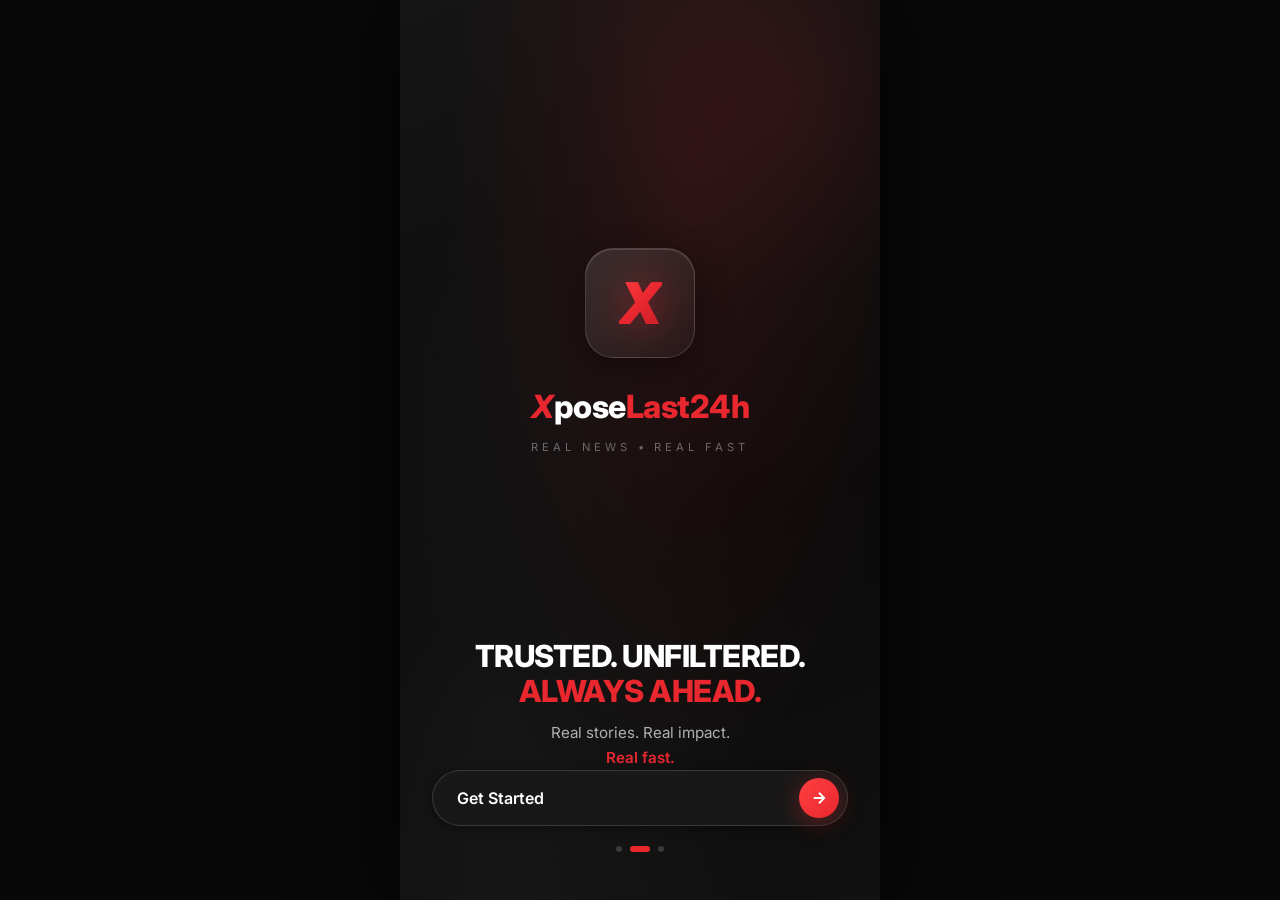
<file: XposeLast24h_App.html>
<!DOCTYPE html>
<html lang="en" data-theme="dark">
<head>
<meta charset="UTF-8">
<meta name="viewport" content="width=device-width,initial-scale=1.0,viewport-fit=cover">
<meta name="theme-color" content="#080808">
<meta name="mobile-web-app-capable" content="yes">
<meta name="apple-mobile-web-app-capable" content="yes">
<meta name="apple-mobile-web-app-status-bar-style" content="black-translucent">
<meta name="apple-mobile-web-app-title" content="XposeLast24h">
<meta name="description" content="XposeLast24h — Real News. Real Fast. Trusted, unfiltered stories from India and the world.">
<meta property="og:title" content="XposeLast24h — Real News. Real Fast.">
<meta property="og:description" content="Trusted. Unfiltered. Always Ahead.">
<meta property="og:type" content="website">
<title>XposeLast24h — Real News. Real Fast.</title>
<link rel="preconnect" href="https://fonts.googleapis.com">
<link rel="preconnect" href="https://fonts.gstatic.com" crossorigin>
<link href="https://fonts.googleapis.com/css2?family=Inter:wght@400;500;600;700;800;900&display=swap" rel="stylesheet">
<style>
/* ================================================================
   XposeLast24h — Complete Stylesheet
   Dark-first · Glassmorphism · Apple Liquid Glass inspired
   ================================================================ */

/* ── 1. DESIGN TOKENS ────────────────────────────────────────── */
:root {
  --bg-base:       #080808;
  --bg-1:          #111111;
  --bg-2:          #181818;
  --bg-3:          #1e1e1e;
  --bg-card:       rgba(255,255,255,0.04);
  --bg-card-h:     rgba(255,255,255,0.07);
  --glass:         rgba(255,255,255,0.06);
  --glass-strong:  rgba(255,255,255,0.10);

  --accent:        #E8272F;
  --accent-l:      #FF4040;
  --accent-d:      #C41E26;
  --accent-glow:   rgba(232,39,47,0.35);
  --accent-subtle: rgba(232,39,47,0.12);

  --text-1:  #FFFFFF;
  --text-2:  #B0B0B0;
  --text-3:  #6A6A6A;
  --text-4:  #3A3A3A;

  --border:   rgba(255,255,255,0.08);
  --border-l: rgba(255,255,255,0.14);
  --border-a: rgba(232,39,47,0.4);

  --r-sm:   8px;
  --r-md:  12px;
  --r-lg:  16px;
  --r-xl:  22px;
  --r-2xl: 30px;
  --r-f:   9999px;

  --sh-sm:   0 2px 10px rgba(0,0,0,0.4);
  --sh-md:   0 4px 24px rgba(0,0,0,0.5);
  --sh-lg:   0 8px 40px rgba(0,0,0,0.6);
  --sh-red:  0 4px 24px rgba(232,39,47,0.4);
  --sh-card: 0 1px 0 rgba(255,255,255,0.05), 0 4px 20px rgba(0,0,0,0.4);

  --nav-h:  60px;
  --top-h:  56px;

  --ease-spring: cubic-bezier(0.34,1.56,0.64,1);
  --ease-out:    cubic-bezier(0.22,1,0.36,1);
  --t-fast:  140ms;
  --t-base:  260ms;
  --t-slow:  420ms;

  --font: -apple-system, BlinkMacSystemFont, 'Inter', 'SF Pro Display', 'Segoe UI', sans-serif;
}

/* ── LIGHT MODE ──────────────────────────────────────────────── */
[data-theme="light"] {
  --bg-base:      #F2F2F7;
  --bg-1:         #FFFFFF;
  --bg-2:         #F8F8F8;
  --bg-3:         #EFEFEF;
  --bg-card:      rgba(0,0,0,0.03);
  --bg-card-h:    rgba(0,0,0,0.055);
  --glass:        rgba(255,255,255,0.7);
  --glass-strong: rgba(255,255,255,0.9);
  --text-1:  #111111;
  --text-2:  #555555;
  --text-3:  #999999;
  --text-4:  #CCCCCC;
  --border:   rgba(0,0,0,0.08);
  --border-l: rgba(0,0,0,0.14);
  --sh-sm:   0 2px 10px rgba(0,0,0,0.08);
  --sh-md:   0 4px 24px rgba(0,0,0,0.10);
  --sh-lg:   0 8px 40px rgba(0,0,0,0.12);
  --sh-card: 0 1px 0 rgba(255,255,255,0.8), 0 4px 20px rgba(0,0,0,0.08);
}

/* ── 2. RESET & BASE ─────────────────────────────────────────── */
*, *::before, *::after { box-sizing: border-box; margin: 0; padding: 0; }
html { font-size: 16px; -webkit-text-size-adjust: 100%; scroll-behavior: smooth; }
body {
  font-family: var(--font);
  background: var(--bg-base);
  color: var(--text-1);
  line-height: 1.5;
  overflow: hidden;
  height: 100dvh;
  width: 100vw;
  -webkit-font-smoothing: antialiased;
}
img { display: block; max-width: 100%; object-fit: cover; }
button { cursor: pointer; font-family: var(--font); border: none; background: none; }
a { text-decoration: none; color: inherit; }
input, textarea { font-family: var(--font); }
::selection { background: var(--accent-subtle); color: var(--text-1); }
::-webkit-scrollbar { width: 3px; height: 3px; }
::-webkit-scrollbar-track { background: transparent; }
::-webkit-scrollbar-thumb { background: var(--text-4); border-radius: var(--r-f); }

/* ── 3. APP SHELL ────────────────────────────────────────────── */
#app {
  width: 100%;
  height: 100dvh;
  position: relative;
  overflow: hidden;
}

/* ── 4. VIEWS / PAGES ────────────────────────────────────────── */
.view {
  position: absolute;
  inset: 0;
  background: var(--bg-base);
  overflow-y: auto;
  overflow-x: hidden;
  transform: translateX(100%);
  opacity: 0;
  transition: transform var(--t-base) var(--ease-out),
              opacity var(--t-base) ease;
  pointer-events: none;
  -webkit-overflow-scrolling: touch;
  padding-bottom: calc(var(--nav-h) + 16px);
}
.view.active {
  transform: translateX(0);
  opacity: 1;
  pointer-events: all;
}
.view.slide-back {
  transform: translateX(-30%);
  opacity: 0;
}
/* Splash has no bottom nav */
#view-splash { padding-bottom: 0; }
/* Views without bottom nav */
#view-article, #view-admin, #view-cms { padding-bottom: 0; }

/* ── 5. SPLASH / WELCOME ─────────────────────────────────────── */
.splash {
  min-height: 100dvh;
  display: flex;
  flex-direction: column;
  align-items: center;
  justify-content: space-between;
  padding: 60px 32px 48px;
  background: radial-gradient(ellipse at 60% 20%, rgba(232,39,47,0.12) 0%, transparent 60%),
              radial-gradient(ellipse at 20% 80%, rgba(200,200,200,0.05) 0%, transparent 50%),
              linear-gradient(160deg, #151515 0%, #0a0a0a 60%, #111 100%);
  position: relative;
  overflow: hidden;
}
[data-theme="light"] .splash {
  background: radial-gradient(ellipse at 60% 20%, rgba(232,39,47,0.08) 0%, transparent 60%),
              linear-gradient(160deg, #f8f8f8 0%, #f0f0f0 100%);
}
.splash::before {
  content: '';
  position: absolute;
  top: -100px; right: -100px;
  width: 400px; height: 400px;
  border-radius: 50%;
  background: radial-gradient(circle, rgba(232,39,47,0.08), transparent 70%);
  pointer-events: none;
}
.splash-logo-area {
  display: flex;
  flex-direction: column;
  align-items: center;
  gap: 12px;
  flex: 1;
  justify-content: center;
  animation: fadeSlideUp 0.8s var(--ease-out) 0.1s both;
}
.splash-x-icon {
  width: 120px; height: 120px;
  display: grid; place-items: center;
  position: relative;
  margin-bottom: 8px;
}
.splash-x-glass {
  width: 110px; height: 110px;
  border-radius: 28px;
  background: linear-gradient(135deg,rgba(255,255,255,0.12) 0%,rgba(255,255,255,0.04) 100%);
  backdrop-filter: blur(20px);
  -webkit-backdrop-filter: blur(20px);
  border: 1px solid rgba(255,255,255,0.15);
  box-shadow: 0 8px 32px rgba(0,0,0,0.4), inset 0 1px 0 rgba(255,255,255,0.15);
  display: grid;
  place-items: center;
  animation: splashPulse 3s ease-in-out infinite;
}
.splash-x-letter {
  font-size: 3.6rem;
  font-weight: 900;
  font-style: italic;
  background: linear-gradient(135deg, #FF4040, #E8272F, #C41E26);
  -webkit-background-clip: text;
  -webkit-text-fill-color: transparent;
  background-clip: text;
  filter: drop-shadow(0 0 20px rgba(232,39,47,0.6));
  line-height: 1;
}
.splash-wordmark {
  display: flex;
  align-items: baseline;
  gap: 0;
  font-size: 2rem;
  font-weight: 800;
  letter-spacing: -0.5px;
}
.splash-wordmark .wx { color: var(--accent); font-style: italic; }
.splash-wordmark .wpose { color: var(--text-1); }
.splash-wordmark .wlast { color: var(--accent); }
.splash-tagline {
  font-size: 0.7rem;
  letter-spacing: 0.35em;
  color: var(--text-3);
  text-transform: uppercase;
  margin-top: -4px;
}
.splash-hero {
  text-align: center;
  animation: fadeSlideUp 0.8s var(--ease-out) 0.3s both;
}
.splash-headline {
  font-size: 1.9rem;
  font-weight: 800;
  line-height: 1.15;
  letter-spacing: -0.5px;
  color: var(--text-1);
  margin-bottom: 12px;
}
.splash-headline span { color: var(--accent); }
.splash-sub {
  font-size: 0.95rem;
  color: var(--text-2);
  line-height: 1.6;
}
.splash-sub span { color: var(--accent); font-weight: 600; }
.splash-cta {
  width: 100%;
  animation: fadeSlideUp 0.8s var(--ease-out) 0.5s both;
}
.btn-splash {
  width: 100%;
  height: 56px;
  border-radius: var(--r-f);
  background: var(--bg-2);
  border: 1px solid var(--border-l);
  display: flex;
  align-items: center;
  justify-content: space-between;
  padding: 0 8px 0 24px;
  font-size: 1rem;
  font-weight: 600;
  color: var(--text-1);
  transition: all var(--t-base) var(--ease-spring);
  box-shadow: var(--sh-sm);
}
.btn-splash:active { transform: scale(0.97); }
.btn-splash-arrow {
  width: 40px; height: 40px;
  border-radius: 50%;
  background: linear-gradient(135deg, var(--accent-l), var(--accent));
  display: grid;
  place-items: center;
  box-shadow: var(--sh-red);
  transition: transform var(--t-fast) var(--ease-spring);
}
.btn-splash:active .btn-splash-arrow { transform: scale(0.9); }
.splash-dots { display: flex; gap: 8px; justify-content: center; margin-top: 20px; }
.splash-dot {
  width: 6px; height: 6px;
  border-radius: 50%;
  background: var(--text-4);
  transition: all var(--t-base);
}
.splash-dot.active { width: 20px; border-radius: 3px; background: var(--accent); }

/* ── 6. TOP NAVIGATION ───────────────────────────────────────── */
.top-nav {
  position: sticky;
  top: 0;
  z-index: 100;
  height: var(--top-h);
  display: flex;
  align-items: center;
  justify-content: space-between;
  padding: 0 16px;
  background: rgba(8,8,8,0.85);
  backdrop-filter: blur(24px) saturate(180%);
  -webkit-backdrop-filter: blur(24px) saturate(180%);
  border-bottom: 1px solid var(--border);
}
[data-theme="light"] .top-nav {
  background: rgba(255,255,255,0.85);
}
.top-nav-logo {
  display: flex;
  align-items: baseline;
  gap: 0;
  font-size: 1.25rem;
  font-weight: 800;
  letter-spacing: -0.3px;
}
.top-nav-logo .lx    { color: var(--accent); font-style: italic; font-size: 1.4em; line-height: 1; }
.top-nav-logo .lpose { color: var(--text-1); }
.top-nav-logo .llast { color: var(--accent); }
.top-nav-actions { display: flex; align-items: center; gap: 4px; }
.icon-btn {
  width: 38px; height: 38px;
  border-radius: 50%;
  display: grid;
  place-items: center;
  color: var(--text-2);
  transition: background var(--t-fast), color var(--t-fast);
  position: relative;
}
.icon-btn:hover, .icon-btn:active { background: var(--bg-card-h); color: var(--text-1); }
.notif-badge {
  position: absolute;
  top: 6px; right: 6px;
  width: 8px; height: 8px;
  border-radius: 50%;
  background: var(--accent);
  border: 2px solid var(--bg-base);
  animation: badgePulse 2s ease infinite;
}

/* Simple Page Headers */
.page-header {
  height: var(--top-h);
  display: flex;
  align-items: center;
  justify-content: space-between;
  padding: 0 16px;
  position: sticky;
  top: 0;
  z-index: 100;
  background: rgba(8,8,8,0.85);
  backdrop-filter: blur(24px);
  -webkit-backdrop-filter: blur(24px);
  border-bottom: 1px solid var(--border);
}
[data-theme="light"] .page-header {
  background: rgba(255,255,255,0.85);
}
.page-header-title {
  font-size: 1.05rem;
  font-weight: 700;
  color: var(--text-1);
}

/* ── 7. BOTTOM NAVIGATION ────────────────────────────────────── */
.bottom-nav {
  position: fixed;
  bottom: 0; left: 0; right: 0;
  height: var(--nav-h);
  background: rgba(12,12,12,0.92);
  backdrop-filter: blur(28px) saturate(180%);
  -webkit-backdrop-filter: blur(28px) saturate(180%);
  border-top: 1px solid var(--border);
  display: flex;
  align-items: center;
  justify-content: space-around;
  padding: 0 8px;
  padding-bottom: env(safe-area-inset-bottom, 0px);
  z-index: 200;
  transform: translateY(0);
  transition: transform var(--t-base) var(--ease-out);
}
[data-theme="light"] .bottom-nav {
  background: rgba(255,255,255,0.92);
}
.bottom-nav.hidden { transform: translateY(110%); }
.nav-item {
  flex: 1;
  height: 100%;
  display: flex;
  flex-direction: column;
  align-items: center;
  justify-content: center;
  gap: 3px;
  color: var(--text-3);
  font-size: 0.65rem;
  font-weight: 500;
  letter-spacing: 0.02em;
  transition: color var(--t-fast);
  border: none;
  background: none;
}
.nav-item svg { transition: transform var(--t-fast) var(--ease-spring); }
.nav-item.active { color: var(--accent); }
.nav-item.active svg { transform: scale(1.12); }
.nav-item .nav-icon-wrap {
  width: 28px; height: 28px;
  display: grid; place-items: center;
  position: relative;
}
.nav-live-dot {
  position: absolute;
  top: 0; right: 0;
  width: 6px; height: 6px;
  border-radius: 50%;
  background: var(--accent);
  animation: badgePulse 1.5s ease infinite;
}

/* ── 8. SEARCH BAR ───────────────────────────────────────────── */
.search-wrap { padding: 10px 16px; }
.search-bar {
  display: flex;
  align-items: center;
  gap: 10px;
  height: 44px;
  background: var(--bg-card);
  border: 1px solid var(--border);
  border-radius: var(--r-f);
  padding: 0 14px;
  transition: border-color var(--t-fast), box-shadow var(--t-fast);
}
.search-bar:focus-within {
  border-color: var(--border-a);
  box-shadow: 0 0 0 3px var(--accent-subtle);
}
.search-bar input {
  flex: 1;
  background: none;
  border: none;
  outline: none;
  color: var(--text-1);
  font-size: 0.9rem;
  placeholder-color: var(--text-3);
}
.search-bar input::placeholder { color: var(--text-3); }
.search-bar svg { color: var(--text-3); flex-shrink: 0; }

/* ── 9. CATEGORY PILLS ───────────────────────────────────────── */
.pills-wrap {
  display: flex;
  gap: 8px;
  padding: 0 16px 12px;
  overflow-x: auto;
  scrollbar-width: none;
}
.pills-wrap::-webkit-scrollbar { display: none; }
.pill {
  flex-shrink: 0;
  height: 34px;
  padding: 0 16px;
  border-radius: var(--r-f);
  border: 1px solid var(--border);
  background: var(--bg-card);
  color: var(--text-2);
  font-size: 0.82rem;
  font-weight: 500;
  display: flex; align-items: center; gap: 6px;
  transition: all var(--t-fast);
  white-space: nowrap;
}
.pill:hover { background: var(--bg-card-h); color: var(--text-1); }
.pill.active {
  background: var(--accent);
  border-color: var(--accent);
  color: #fff;
  box-shadow: var(--sh-red);
}
.pill-icon { display: flex; align-items: center; }

/* ── 10. CAROUSEL / FEATURED CARDS ──────────────────────────── */
.carousel-wrap { padding: 0 0 16px; position: relative; }
.carousel-track {
  display: flex;
  overflow-x: auto;
  scroll-snap-type: x mandatory;
  -webkit-overflow-scrolling: touch;
  scrollbar-width: none;
  gap: 0;
}
.carousel-track::-webkit-scrollbar { display: none; }
.carousel-slide {
  flex: 0 0 calc(100% - 32px);
  margin-left: 16px;
  scroll-snap-align: start;
}
.carousel-slide:last-child { margin-right: 16px; }
.featured-card {
  height: 260px;
  border-radius: var(--r-xl);
  overflow: hidden;
  position: relative;
  cursor: pointer;
  box-shadow: var(--sh-md);
  transition: transform var(--t-base) var(--ease-spring),
              box-shadow var(--t-base);
}
.featured-card:active { transform: scale(0.98); }
.featured-card-img {
  position: absolute;
  inset: 0;
  width: 100%;
  height: 100%;
  object-fit: cover;
}
.featured-card-gradient {
  position: absolute;
  inset: 0;
  background: linear-gradient(
    to top,
    rgba(0,0,0,0.92) 0%,
    rgba(0,0,0,0.55) 45%,
    rgba(0,0,0,0.15) 80%,
    transparent 100%
  );
}
.featured-card-body {
  position: absolute;
  bottom: 0; left: 0; right: 0;
  padding: 16px;
}
.featured-card-meta {
  display: flex;
  align-items: center;
  justify-content: space-between;
  margin-bottom: 8px;
}
.featured-card-time {
  font-size: 0.72rem;
  color: rgba(255,255,255,0.6);
}
.featured-card-title {
  font-size: 1.2rem;
  font-weight: 700;
  line-height: 1.25;
  color: #fff;
  margin-bottom: 8px;
  letter-spacing: -0.2px;
  display: -webkit-box;
  -webkit-line-clamp: 3;
  -webkit-box-orient: vertical;
  overflow: hidden;
}
.featured-card-summary {
  font-size: 0.8rem;
  color: rgba(255,255,255,0.7);
  line-height: 1.4;
  display: -webkit-box;
  -webkit-line-clamp: 2;
  -webkit-box-orient: vertical;
  overflow: hidden;
  margin-bottom: 12px;
}
.btn-read-more {
  display: inline-flex;
  align-items: center;
  gap: 6px;
  height: 34px;
  padding: 0 16px;
  border-radius: var(--r-f);
  background: rgba(255,255,255,0.15);
  backdrop-filter: blur(10px);
  -webkit-backdrop-filter: blur(10px);
  border: 1px solid rgba(255,255,255,0.2);
  color: #fff;
  font-size: 0.82rem;
  font-weight: 600;
  transition: background var(--t-fast);
}
.btn-read-more:active { background: rgba(255,255,255,0.25); }
.carousel-dots {
  display: flex;
  justify-content: center;
  gap: 6px;
  padding-top: 12px;
}
.c-dot {
  width: 6px; height: 6px;
  border-radius: 50%;
  background: var(--text-4);
  transition: all var(--t-base);
  border: none;
}
.c-dot.active { width: 18px; border-radius: 3px; background: var(--accent); }

/* ── 11. CATEGORY BADGE ──────────────────────────────────────── */
.cat-badge {
  display: inline-flex;
  align-items: center;
  gap: 5px;
  height: 22px;
  padding: 0 8px;
  border-radius: 4px;
  font-size: 0.65rem;
  font-weight: 800;
  letter-spacing: 0.08em;
  text-transform: uppercase;
  background: var(--accent);
  color: #fff;
}
.cat-badge.top-story {
  background: var(--accent);
  box-shadow: var(--sh-red);
}
.cat-badge svg { width: 10px; height: 10px; }

/* ── 12. SECTION HEADERS ─────────────────────────────────────── */
.section-header {
  display: flex;
  align-items: center;
  justify-content: space-between;
  padding: 16px 16px 10px;
}
.section-title {
  font-size: 1rem;
  font-weight: 700;
  color: var(--text-1);
  letter-spacing: -0.2px;
}
.section-link {
  font-size: 0.8rem;
  font-weight: 600;
  color: var(--accent);
  transition: opacity var(--t-fast);
}
.section-link:active { opacity: 0.7; }

/* ── 13. LIST ARTICLE CARDS ──────────────────────────────────── */
.article-list { padding: 0 16px; display: flex; flex-direction: column; gap: 2px; }
.article-card {
  display: flex;
  align-items: center;
  gap: 12px;
  padding: 12px;
  border-radius: var(--r-lg);
  cursor: pointer;
  transition: background var(--t-fast);
  background: transparent;
  border: none;
  width: 100%;
  text-align: left;
}
.article-card:active { background: var(--bg-card-h); }
.article-thumb {
  width: 70px; height: 70px;
  border-radius: var(--r-md);
  overflow: hidden;
  flex-shrink: 0;
  position: relative;
}
.article-thumb img { width: 100%; height: 100%; object-fit: cover; }
.article-thumb-fallback {
  width: 100%; height: 100%;
  display: grid;
  place-items: center;
  font-size: 1.4rem;
}
.article-body { flex: 1; min-width: 0; }
.article-cat-row {
  display: flex;
  align-items: center;
  justify-content: space-between;
  margin-bottom: 4px;
}
.article-cat-label {
  font-size: 0.67rem;
  font-weight: 700;
  letter-spacing: 0.05em;
  text-transform: uppercase;
}
.article-time { font-size: 0.67rem; color: var(--text-3); }
.article-title {
  font-size: 0.88rem;
  font-weight: 600;
  line-height: 1.35;
  color: var(--text-1);
  display: -webkit-box;
  -webkit-line-clamp: 2;
  -webkit-box-orient: vertical;
  overflow: hidden;
  margin-bottom: 4px;
  letter-spacing: -0.1px;
}
.article-summary {
  font-size: 0.77rem;
  color: var(--text-2);
  line-height: 1.4;
  display: -webkit-box;
  -webkit-line-clamp: 1;
  -webkit-box-orient: vertical;
  overflow: hidden;
}
.bookmark-btn {
  width: 32px; height: 32px;
  border-radius: 50%;
  display: grid;
  place-items: center;
  color: var(--text-3);
  flex-shrink: 0;
  transition: color var(--t-fast), background var(--t-fast);
}
.bookmark-btn:active { background: var(--bg-card-h); }
.bookmark-btn.saved { color: var(--accent); }

/* ── 14. ARTICLE DETAIL PAGE ─────────────────────────────────── */
.article-detail-header {
  display: flex;
  align-items: center;
  justify-content: space-between;
  height: var(--top-h);
  padding: 0 16px;
  position: sticky;
  top: 0;
  z-index: 100;
  background: rgba(8,8,8,0.85);
  backdrop-filter: blur(24px);
  -webkit-backdrop-filter: blur(24px);
}
[data-theme="light"] .article-detail-header {
  background: rgba(255,255,255,0.85);
}
.article-detail-header .header-actions {
  display: flex;
  align-items: center;
  gap: 2px;
}
#view-article {
  padding-bottom: 40px;
}
.article-hero {
  width: 100%;
  height: 240px;
  position: relative;
  overflow: hidden;
}
.article-hero img {
  width: 100%; height: 100%;
  object-fit: cover;
}
.article-hero-gradient {
  position: absolute;
  inset: 0;
  background: linear-gradient(to top, rgba(8,8,8,1) 0%, transparent 60%);
}
.article-hero-fallback {
  width: 100%; height: 100%;
  display: grid; place-items: center;
  font-size: 4rem;
}
.article-content-wrap { padding: 0 16px 32px; }
.article-cat-badge-row {
  margin: -4px 0 14px;
}
.article-headline {
  font-size: 1.55rem;
  font-weight: 800;
  line-height: 1.2;
  letter-spacing: -0.5px;
  color: var(--text-1);
  margin-bottom: 16px;
}
.article-meta-row {
  display: flex;
  align-items: center;
  gap: 10px;
  margin-bottom: 16px;
  padding-bottom: 16px;
  border-bottom: 1px solid var(--border);
}
.article-avatar {
  width: 36px; height: 36px;
  border-radius: 50%;
  background: var(--accent);
  display: grid; place-items: center;
  font-weight: 700;
  font-size: 0.85rem;
  color: #fff;
  flex-shrink: 0;
}
.article-author-info { flex: 1; }
.article-author-name {
  display: flex;
  align-items: center;
  gap: 5px;
  font-size: 0.85rem;
  font-weight: 600;
  color: var(--text-1);
}
.verified-icon { color: var(--accent); display: flex; }
.article-date {
  font-size: 0.75rem;
  color: var(--text-3);
  margin-top: 1px;
}
.article-engagement {
  display: flex;
  align-items: center;
  gap: 8px;
  margin-bottom: 20px;
}
.engage-btn {
  display: flex;
  align-items: center;
  gap: 6px;
  height: 36px;
  padding: 0 14px;
  border-radius: var(--r-f);
  background: var(--bg-card);
  border: 1px solid var(--border);
  color: var(--text-2);
  font-size: 0.82rem;
  font-weight: 500;
  transition: all var(--t-fast);
}
.engage-btn:active { background: var(--bg-card-h); }
.engage-btn.liked { color: var(--accent); border-color: var(--accent-subtle); background: var(--accent-subtle); }
.engage-btn svg { flex-shrink: 0; }
.listen-btn {
  display: flex;
  align-items: center;
  gap: 6px;
  height: 36px;
  padding: 0 14px;
  border-radius: var(--r-f);
  background: var(--bg-card);
  border: 1px solid var(--border);
  color: var(--text-2);
  font-size: 0.82rem;
  font-weight: 500;
  margin-left: auto;
  transition: all var(--t-fast);
}
.key-takeaway {
  background: linear-gradient(135deg,rgba(232,39,47,0.1),rgba(232,39,47,0.05));
  border: 1px solid rgba(232,39,47,0.25);
  border-radius: var(--r-lg);
  padding: 16px;
  margin-bottom: 24px;
  backdrop-filter: blur(10px);
  -webkit-backdrop-filter: blur(10px);
}
.key-takeaway-label {
  font-size: 0.72rem;
  font-weight: 700;
  letter-spacing: 0.06em;
  color: var(--accent);
  margin-bottom: 8px;
  display: flex;
  align-items: center;
  gap: 5px;
}
.key-takeaway-text {
  font-size: 0.88rem;
  line-height: 1.55;
  color: var(--text-1);
  font-weight: 400;
}
.article-body-text {
  font-size: 0.95rem;
  line-height: 1.75;
  color: var(--text-2);
}
.article-body-text p { margin-bottom: 1.2em; }
.article-body-text p:last-child { margin-bottom: 0; }
.article-share-row {
  display: flex;
  gap: 10px;
  padding: 20px 0 0;
  border-top: 1px solid var(--border);
  margin-top: 24px;
}
.share-chip {
  flex: 1;
  height: 40px;
  border-radius: var(--r-f);
  background: var(--bg-card);
  border: 1px solid var(--border);
  display: flex;
  align-items: center;
  justify-content: center;
  gap: 7px;
  font-size: 0.82rem;
  font-weight: 500;
  color: var(--text-2);
  transition: all var(--t-fast);
}
.share-chip:active { background: var(--bg-card-h); }

/* ── 15. EXPLORE PAGE ────────────────────────────────────────── */
.explore-layout {
  display: flex;
  min-height: calc(100dvh - var(--top-h) - var(--nav-h));
}
.explore-sidebar {
  width: 130px;
  flex-shrink: 0;
  border-right: 1px solid var(--border);
  padding: 12px 0;
  background: var(--bg-1);
}
.explore-sidebar-item {
  display: flex;
  align-items: center;
  gap: 8px;
  padding: 10px 14px;
  width: 100%;
  text-align: left;
  font-size: 0.82rem;
  font-weight: 500;
  color: var(--text-2);
  border: none;
  background: none;
  transition: all var(--t-fast);
  border-left: 2px solid transparent;
  cursor: pointer;
}
.explore-sidebar-item:active, .explore-sidebar-item.active {
  color: var(--text-1);
  background: var(--bg-card-h);
}
.explore-sidebar-item.active {
  border-left-color: var(--accent);
  color: var(--accent);
  background: var(--accent-subtle);
}
.explore-sidebar-icon { width: 16px; height: 16px; flex-shrink: 0; }
.explore-main { flex: 1; overflow: hidden; }
.explore-featured-cat {
  margin: 16px;
  height: 110px;
  border-radius: var(--r-xl);
  position: relative;
  overflow: hidden;
  cursor: pointer;
}
.explore-featured-cat-bg {
  position: absolute; inset: 0;
}
.explore-featured-cat-body {
  position: absolute;
  bottom: 0; left: 0; right: 0;
  padding: 14px 16px;
  background: linear-gradient(to top, rgba(0,0,0,0.7) 0%, transparent 100%);
}
.explore-featured-cat-name {
  font-size: 1.3rem;
  font-weight: 800;
  color: #fff;
  letter-spacing: -0.3px;
}
.explore-featured-cat-sub {
  font-size: 0.72rem;
  color: rgba(255,255,255,0.7);
  margin-top: 2px;
}
.explore-followers {
  font-size: 0.7rem;
  color: rgba(255,255,255,0.8);
  position: absolute;
  bottom: 14px; right: 14px;
}
.trending-label {
  display: flex;
  align-items: center;
  justify-content: space-between;
  padding: 0 16px 8px;
  margin-top: 4px;
}
.trending-title {
  font-size: 0.85rem;
  font-weight: 700;
  color: var(--text-1);
}
.trending-link {
  font-size: 0.75rem;
  color: var(--accent);
  font-weight: 600;
}
.explore-articles { padding: 0 10px; }
.explore-article-card {
  display: flex;
  align-items: flex-start;
  gap: 10px;
  padding: 10px;
  border-radius: var(--r-md);
  cursor: pointer;
  transition: background var(--t-fast);
}
.explore-article-card:active { background: var(--bg-card-h); }
.explore-thumb {
  width: 58px; height: 58px;
  border-radius: var(--r-md);
  overflow: hidden;
  flex-shrink: 0;
}
.explore-thumb img, .explore-thumb-fallback {
  width: 100%; height: 100%;
}
.explore-thumb-fallback { display: grid; place-items: center; font-size: 1.2rem; }
.explore-article-title {
  font-size: 0.82rem;
  font-weight: 600;
  line-height: 1.3;
  color: var(--text-1);
  margin-bottom: 4px;
  display: -webkit-box;
  -webkit-line-clamp: 2;
  -webkit-box-orient: vertical;
  overflow: hidden;
}
.explore-article-time { font-size: 0.68rem; color: var(--text-3); }
.explore-article-trend {
  display: flex;
  align-items: center;
  gap: 3px;
  font-size: 0.68rem;
  color: #4CAF50;
  margin-left: auto;
  flex-shrink: 0;
}

/* ── 16. SEARCH VIEW ─────────────────────────────────────────── */
.search-page { padding: 0; }
.search-full-bar {
  padding: 8px 16px 12px;
  position: sticky;
  top: var(--top-h);
  z-index: 50;
  background: var(--bg-base);
}
.search-results-wrap { padding: 0 0 8px; }
.search-section-title {
  font-size: 0.8rem;
  font-weight: 700;
  color: var(--text-3);
  letter-spacing: 0.04em;
  text-transform: uppercase;
  padding: 12px 16px 8px;
}
.search-empty {
  display: flex;
  flex-direction: column;
  align-items: center;
  justify-content: center;
  padding: 60px 32px;
  text-align: center;
  gap: 12px;
}
.search-empty-icon { font-size: 3rem; opacity: 0.3; }
.search-empty-text { font-size: 0.9rem; color: var(--text-3); line-height: 1.5; }
.recent-search-item {
  display: flex;
  align-items: center;
  gap: 10px;
  padding: 12px 16px;
  font-size: 0.88rem;
  color: var(--text-2);
  cursor: pointer;
  transition: background var(--t-fast);
}
.recent-search-item:active { background: var(--bg-card-h); }
.trending-topic-grid {
  display: grid;
  grid-template-columns: 1fr 1fr;
  gap: 8px;
  padding: 8px 16px;
}
.trending-topic-chip {
  padding: 10px 12px;
  border-radius: var(--r-md);
  background: var(--bg-card);
  border: 1px solid var(--border);
  font-size: 0.82rem;
  font-weight: 500;
  color: var(--text-2);
  cursor: pointer;
  transition: all var(--t-fast);
}
.trending-topic-chip:active { background: var(--bg-card-h); }
.trending-topic-chip span { display: block; font-size: 0.7rem; color: var(--text-3); margin-top: 2px; }

/* ── 17. BOOKMARKS VIEW ──────────────────────────────────────── */
.bookmarks-empty {
  display: flex;
  flex-direction: column;
  align-items: center;
  justify-content: center;
  min-height: 60vh;
  gap: 14px;
  text-align: center;
  padding: 32px;
}
.bookmarks-empty-icon { font-size: 4rem; opacity: 0.25; }
.bookmarks-empty-title { font-size: 1.1rem; font-weight: 700; color: var(--text-1); }
.bookmarks-empty-sub { font-size: 0.85rem; color: var(--text-3); line-height: 1.5; }
.bookmarks-stats {
  display: flex;
  gap: 10px;
  padding: 12px 16px;
  margin-bottom: 4px;
}
.bookmark-stat-chip {
  flex: 1;
  padding: 12px;
  border-radius: var(--r-lg);
  background: var(--bg-card);
  border: 1px solid var(--border);
  text-align: center;
}
.bookmark-stat-num { font-size: 1.3rem; font-weight: 800; color: var(--text-1); }
.bookmark-stat-label { font-size: 0.7rem; color: var(--text-3); margin-top: 2px; }

/* ── 18. NOTIFICATIONS VIEW ──────────────────────────────────── */
.notif-list { padding: 8px 16px; display: flex; flex-direction: column; gap: 2px; }
.notif-item {
  display: flex;
  align-items: flex-start;
  gap: 12px;
  padding: 14px;
  border-radius: var(--r-lg);
  cursor: pointer;
  transition: background var(--t-fast);
  position: relative;
}
.notif-item:active { background: var(--bg-card-h); }
.notif-item.unread { background: rgba(232,39,47,0.04); }
.notif-item.unread::before {
  content: '';
  position: absolute;
  left: 6px;
  top: 50%;
  transform: translateY(-50%);
  width: 4px; height: 4px;
  border-radius: 50%;
  background: var(--accent);
}
.notif-icon-wrap {
  width: 40px; height: 40px;
  border-radius: 50%;
  display: grid; place-items: center;
  flex-shrink: 0;
}
.notif-icon-wrap.breaking { background: rgba(232,39,47,0.15); color: var(--accent); }
.notif-icon-wrap.trending  { background: rgba(255,152,0,0.15); color: #FF9800; }
.notif-icon-wrap.category  { background: rgba(33,150,243,0.15); color: #2196F3; }
.notif-icon-wrap.live      { background: rgba(76,175,80,0.15);  color: #4CAF50; }
.notif-icon-wrap.following { background: rgba(156,39,176,0.15); color: #9C27B0; }
.notif-content { flex: 1; min-width: 0; }
.notif-title { font-size: 0.85rem; font-weight: 600; color: var(--text-1); margin-bottom: 3px; }
.notif-message { font-size: 0.78rem; color: var(--text-2); line-height: 1.4; }
.notif-time { font-size: 0.7rem; color: var(--text-3); flex-shrink: 0; }

/* ── 19. PROFILE VIEW ────────────────────────────────────────── */
.profile-hero {
  background: linear-gradient(180deg, rgba(232,39,47,0.15) 0%, transparent 100%);
  padding: 28px 16px 20px;
  display: flex;
  flex-direction: column;
  align-items: center;
  gap: 12px;
  text-align: center;
}
.profile-avatar-wrap { position: relative; }
.profile-avatar {
  width: 80px; height: 80px;
  border-radius: 50%;
  background: linear-gradient(135deg, var(--accent), var(--accent-d));
  display: grid; place-items: center;
  font-size: 2rem;
  font-weight: 700;
  color: #fff;
  border: 3px solid var(--accent);
  box-shadow: 0 0 0 4px var(--accent-subtle);
}
.profile-admin-badge {
  position: absolute;
  bottom: 0; right: 0;
  width: 22px; height: 22px;
  border-radius: 50%;
  background: var(--accent);
  border: 2px solid var(--bg-base);
  display: grid; place-items: center;
}
.profile-name { font-size: 1.2rem; font-weight: 700; color: var(--text-1); }
.profile-username { font-size: 0.82rem; color: var(--text-3); }
.profile-bio { font-size: 0.82rem; color: var(--text-2); line-height: 1.5; }
.profile-stats {
  display: flex;
  gap: 0;
  margin: 4px 0 8px;
}
.profile-stat {
  flex: 1;
  text-align: center;
  padding: 16px 12px;
  border-right: 1px solid var(--border);
  background: var(--bg-card);
}
.profile-stat:first-child { border-radius: var(--r-lg) 0 0 var(--r-lg); }
.profile-stat:last-child { border-right: none; border-radius: 0 var(--r-lg) var(--r-lg) 0; }
.profile-stat-num { font-size: 1.3rem; font-weight: 800; color: var(--text-1); }
.profile-stat-label { font-size: 0.68rem; color: var(--text-3); margin-top: 3px; }
.settings-section { padding: 8px 16px; }
.settings-group {
  background: var(--bg-card);
  border: 1px solid var(--border);
  border-radius: var(--r-lg);
  overflow: hidden;
  margin-bottom: 16px;
}
.settings-group-title {
  font-size: 0.72rem;
  font-weight: 700;
  letter-spacing: 0.06em;
  text-transform: uppercase;
  color: var(--text-3);
  padding: 10px 16px 6px;
}
.settings-item {
  display: flex;
  align-items: center;
  gap: 12px;
  padding: 14px 16px;
  border-top: 1px solid var(--border);
  cursor: pointer;
  transition: background var(--t-fast);
}
.settings-item:first-of-type { border-top: none; }
.settings-item:active { background: var(--bg-card-h); }
.settings-item-icon {
  width: 32px; height: 32px;
  border-radius: var(--r-sm);
  display: grid; place-items: center;
  flex-shrink: 0;
}
.settings-item-label { flex: 1; font-size: 0.88rem; color: var(--text-1); font-weight: 500; }
.settings-item-value { font-size: 0.8rem; color: var(--text-3); }
.settings-item-arrow { color: var(--text-4); }
.toggle-switch {
  width: 44px; height: 26px;
  border-radius: 13px;
  background: var(--text-4);
  position: relative;
  transition: background var(--t-base);
  cursor: pointer;
  border: none;
  flex-shrink: 0;
}
.toggle-switch.on { background: var(--accent); }
.toggle-knob {
  position: absolute;
  top: 3px; left: 3px;
  width: 20px; height: 20px;
  border-radius: 50%;
  background: #fff;
  box-shadow: 0 1px 4px rgba(0,0,0,0.3);
  transition: transform var(--t-base) var(--ease-spring);
}
.toggle-switch.on .toggle-knob { transform: translateX(18px); }
.btn-logout {
  width: 100%;
  height: 50px;
  border-radius: var(--r-lg);
  background: rgba(232,39,47,0.1);
  border: 1px solid rgba(232,39,47,0.2);
  color: var(--accent);
  font-size: 0.9rem;
  font-weight: 600;
  display: flex;
  align-items: center;
  justify-content: center;
  gap: 8px;
  transition: all var(--t-fast);
  margin: 8px 16px;
  width: calc(100% - 32px);
}
.btn-logout:active { background: rgba(232,39,47,0.2); }

/* ── 20. VIDEO / LIVE VIEW ───────────────────────────────────── */
.video-hero {
  margin: 16px;
  height: 200px;
  border-radius: var(--r-xl);
  overflow: hidden;
  position: relative;
  cursor: pointer;
}
.video-hero-bg {
  width: 100%; height: 100%;
  display: grid; place-items: center;
}
.video-play-btn {
  width: 60px; height: 60px;
  border-radius: 50%;
  background: rgba(255,255,255,0.2);
  backdrop-filter: blur(10px);
  -webkit-backdrop-filter: blur(10px);
  border: 2px solid rgba(255,255,255,0.4);
  display: grid; place-items: center;
  color: #fff;
  transition: transform var(--t-fast) var(--ease-spring);
  flex-shrink: 0;
}
.video-play-btn:active { transform: scale(0.92); }
.video-hero-meta {
  position: absolute;
  bottom: 14px; left: 14px; right: 14px;
}
.live-badge {
  display: inline-flex;
  align-items: center;
  gap: 5px;
  height: 22px;
  padding: 0 8px;
  border-radius: 4px;
  background: var(--accent);
  color: #fff;
  font-size: 0.68rem;
  font-weight: 800;
  letter-spacing: 0.08em;
  text-transform: uppercase;
  margin-bottom: 8px;
}
.live-badge-dot {
  width: 6px; height: 6px;
  border-radius: 50%;
  background: #fff;
  animation: badgePulse 1s ease infinite;
}
.video-grid { display: flex; flex-direction: column; gap: 2px; padding: 0 10px; }
.video-card {
  display: flex;
  align-items: center;
  gap: 12px;
  padding: 10px;
  border-radius: var(--r-lg);
  cursor: pointer;
  transition: background var(--t-fast);
}
.video-card:active { background: var(--bg-card-h); }
.video-thumb {
  width: 90px; height: 58px;
  border-radius: var(--r-md);
  overflow: hidden;
  flex-shrink: 0;
  position: relative;
}
.video-thumb-bg { width: 100%; height: 100%; display: grid; place-items: center; font-size: 1.5rem; }
.video-duration {
  position: absolute;
  bottom: 4px; right: 4px;
  background: rgba(0,0,0,0.75);
  color: #fff;
  font-size: 0.65rem;
  font-weight: 700;
  padding: 1px 5px;
  border-radius: 3px;
}
.video-duration.live {
  background: var(--accent);
  animation: badgePulse 1.5s ease infinite;
}
.video-info { flex: 1; min-width: 0; }
.video-cat { font-size: 0.68rem; font-weight: 600; color: var(--text-3); text-transform: uppercase; letter-spacing: 0.04em; margin-bottom: 3px; }
.video-title {
  font-size: 0.84rem;
  font-weight: 600;
  line-height: 1.3;
  color: var(--text-1);
  display: -webkit-box;
  -webkit-line-clamp: 2;
  -webkit-box-orient: vertical;
  overflow: hidden;
}
.video-views { font-size: 0.7rem; color: var(--text-3); margin-top: 4px; }

/* ── 21. TRENDING VIEW ───────────────────────────────────────── */
.trending-hero-strip {
  margin: 16px;
  padding: 16px;
  border-radius: var(--r-xl);
  background: linear-gradient(135deg, rgba(232,39,47,0.15), rgba(232,39,47,0.05));
  border: 1px solid rgba(232,39,47,0.2);
}
.trending-hero-label {
  font-size: 0.7rem;
  font-weight: 700;
  letter-spacing: 0.08em;
  text-transform: uppercase;
  color: var(--accent);
  margin-bottom: 6px;
  display: flex;
  align-items: center;
  gap: 5px;
}
.trending-hero-title { font-size: 1.15rem; font-weight: 700; color: var(--text-1); line-height: 1.3; }
.trending-hero-stats { display: flex; gap: 16px; margin-top: 10px; }
.trending-stat-item { font-size: 0.75rem; color: var(--text-3); }
.trending-stat-item strong { color: var(--text-1); }
.trending-number {
  width: 24px; height: 24px;
  border-radius: var(--r-sm);
  background: var(--accent);
  color: #fff;
  font-size: 0.72rem;
  font-weight: 800;
  display: grid; place-items: center;
  flex-shrink: 0;
}

/* ── 22. ADMIN DASHBOARD ─────────────────────────────────────── */
.admin-view {
  min-height: 100dvh;
  background: var(--bg-base);
  padding-bottom: 32px;
}
.admin-header {
  height: var(--top-h);
  display: flex;
  align-items: center;
  justify-content: space-between;
  padding: 0 20px;
  background: var(--bg-1);
  border-bottom: 1px solid var(--border);
  position: sticky;
  top: 0;
  z-index: 100;
}
.admin-header-title {
  font-size: 1rem;
  font-weight: 700;
  color: var(--text-1);
}
.admin-header-sub { font-size: 0.72rem; color: var(--text-3); margin-top: 1px; }
.admin-stats-grid {
  display: grid;
  grid-template-columns: 1fr 1fr;
  gap: 12px;
  padding: 16px;
}
.admin-stat-card {
  padding: 16px;
  border-radius: var(--r-lg);
  background: var(--bg-card);
  border: 1px solid var(--border);
  box-shadow: var(--sh-sm);
}
.admin-stat-header {
  display: flex;
  align-items: center;
  justify-content: space-between;
  margin-bottom: 10px;
}
.admin-stat-icon {
  width: 32px; height: 32px;
  border-radius: var(--r-sm);
  display: grid; place-items: center;
}
.admin-stat-change {
  font-size: 0.7rem;
  font-weight: 600;
  padding: 2px 7px;
  border-radius: var(--r-f);
}
.admin-stat-change.up { background: rgba(76,175,80,0.15); color: #4CAF50; }
.admin-stat-change.down { background: rgba(232,39,47,0.15); color: var(--accent); }
.admin-stat-value {
  font-size: 1.55rem;
  font-weight: 800;
  color: var(--text-1);
  letter-spacing: -0.5px;
  margin-bottom: 3px;
}
.admin-stat-label { font-size: 0.72rem; color: var(--text-3); }
.admin-section {
  padding: 8px 16px;
  margin-bottom: 4px;
}
.admin-section-header {
  display: flex;
  align-items: center;
  justify-content: space-between;
  margin-bottom: 12px;
}
.admin-section-title { font-size: 0.92rem; font-weight: 700; color: var(--text-1); }
.admin-section-link { font-size: 0.78rem; color: var(--accent); font-weight: 600; }

/* Bar chart */
.bar-chart {
  height: 140px;
  display: flex;
  align-items: flex-end;
  gap: 4px;
  padding: 0 4px 20px;
  position: relative;
}
.bar-chart-item { flex: 1; display: flex; flex-direction: column; align-items: center; gap: 4px; }
.bar-chart-bar {
  width: 100%;
  border-radius: 3px 3px 0 0;
  background: linear-gradient(to top, var(--accent-d), var(--accent));
  min-height: 4px;
  transition: height 0.6s var(--ease-out);
  position: relative;
}
.bar-chart-bar.highlight { background: linear-gradient(to top, var(--accent), var(--accent-l)); box-shadow: 0 0 8px var(--accent-glow); }
.bar-chart-label { font-size: 0.6rem; color: var(--text-3); }

/* Category distribution */
.cat-dist-list { display: flex; flex-direction: column; gap: 8px; }
.cat-dist-item { display: flex; align-items: center; gap: 10px; }
.cat-dist-name { font-size: 0.78rem; color: var(--text-2); width: 90px; flex-shrink: 0; }
.cat-dist-bar-wrap { flex: 1; height: 6px; background: var(--bg-3); border-radius: 3px; overflow: hidden; }
.cat-dist-bar { height: 100%; border-radius: 3px; transition: width 0.8s var(--ease-out); }
.cat-dist-pct { font-size: 0.72rem; color: var(--text-3); width: 30px; text-align: right; flex-shrink: 0; }

/* Admin table */
.admin-table-wrap { background: var(--bg-card); border: 1px solid var(--border); border-radius: var(--r-lg); overflow: hidden; }
.admin-table-row {
  display: flex;
  align-items: center;
  gap: 10px;
  padding: 11px 14px;
  border-bottom: 1px solid var(--border);
  transition: background var(--t-fast);
  cursor: pointer;
}
.admin-table-row:last-child { border-bottom: none; }
.admin-table-row:active { background: var(--bg-card-h); }
.admin-table-title { flex: 1; font-size: 0.8rem; font-weight: 500; color: var(--text-1); min-width: 0; display: -webkit-box; -webkit-line-clamp: 1; -webkit-box-orient: vertical; overflow: hidden; }
.admin-table-cat { font-size: 0.68rem; font-weight: 600; padding: 2px 7px; border-radius: 3px; flex-shrink: 0; }
.status-chip { font-size: 0.65rem; font-weight: 700; padding: 3px 8px; border-radius: var(--r-f); flex-shrink: 0; }
.status-chip.published { background: rgba(76,175,80,0.15); color: #4CAF50; }
.status-chip.draft { background: rgba(255,152,0,0.15); color: #FF9800; }
.admin-views { font-size: 0.72rem; color: var(--text-3); flex-shrink: 0; }

/* ── 23. CMS VIEW ────────────────────────────────────────────── */
.cms-toolbar {
  display: flex;
  gap: 10px;
  padding: 12px 16px;
  border-bottom: 1px solid var(--border);
  background: var(--bg-1);
  position: sticky;
  top: var(--top-h);
  z-index: 50;
}
.btn-add {
  display: flex;
  align-items: center;
  gap: 7px;
  height: 38px;
  padding: 0 16px;
  border-radius: var(--r-f);
  background: var(--accent);
  color: #fff;
  font-size: 0.82rem;
  font-weight: 600;
  box-shadow: var(--sh-red);
  transition: all var(--t-fast) var(--ease-spring);
}
.btn-add:active { transform: scale(0.96); }
.cms-filter {
  flex: 1;
  height: 38px;
  padding: 0 12px;
  border-radius: var(--r-f);
  background: var(--bg-card);
  border: 1px solid var(--border);
  color: var(--text-1);
  font-size: 0.82rem;
  outline: none;
  -webkit-appearance: none;
}
.cms-article-list { padding: 8px 16px; display: flex; flex-direction: column; gap: 10px; }
.cms-article-card {
  padding: 14px;
  border-radius: var(--r-lg);
  background: var(--bg-card);
  border: 1px solid var(--border);
  transition: border-color var(--t-fast);
}
.cms-article-card:hover { border-color: var(--border-l); }
.cms-article-meta { display: flex; align-items: center; gap: 8px; margin-bottom: 8px; }
.cms-article-title { font-size: 0.9rem; font-weight: 600; color: var(--text-1); line-height: 1.3; margin-bottom: 8px; }
.cms-article-info { font-size: 0.75rem; color: var(--text-3); margin-bottom: 10px; }
.cms-article-actions { display: flex; gap: 8px; }
.btn-edit {
  display: flex; align-items: center; gap: 5px;
  height: 32px; padding: 0 12px;
  border-radius: var(--r-f);
  background: var(--bg-card-h);
  border: 1px solid var(--border);
  color: var(--text-2);
  font-size: 0.78rem; font-weight: 500;
  transition: all var(--t-fast);
}
.btn-edit:active { background: var(--glass-strong); }
.btn-del {
  display: flex; align-items: center; gap: 5px;
  height: 32px; padding: 0 12px;
  border-radius: var(--r-f);
  background: rgba(232,39,47,0.08);
  border: 1px solid rgba(232,39,47,0.15);
  color: var(--accent);
  font-size: 0.78rem; font-weight: 500;
  transition: all var(--t-fast);
}
.btn-del:active { background: rgba(232,39,47,0.18); }
.views-count { font-size: 0.72rem; color: var(--text-3); display: flex; align-items: center; gap: 4px; margin-left: auto; }

/* ── 24. MODAL ───────────────────────────────────────────────── */
.modal-overlay {
  position: fixed;
  inset: 0;
  background: rgba(0,0,0,0.75);
  backdrop-filter: blur(6px);
  -webkit-backdrop-filter: blur(6px);
  z-index: 500;
  display: flex;
  align-items: flex-end;
  opacity: 0;
  pointer-events: none;
  transition: opacity var(--t-base);
}
.modal-overlay.open { opacity: 1; pointer-events: all; }
.modal-sheet {
  width: 100%;
  max-height: 90dvh;
  background: var(--bg-2);
  border-radius: var(--r-2xl) var(--r-2xl) 0 0;
  overflow-y: auto;
  transform: translateY(100%);
  transition: transform var(--t-base) var(--ease-out);
  padding-bottom: env(safe-area-inset-bottom, 20px);
}
.modal-overlay.open .modal-sheet { transform: translateY(0); }
.modal-handle {
  width: 36px; height: 4px;
  border-radius: 2px;
  background: var(--border-l);
  margin: 12px auto;
}
.modal-header {
  display: flex;
  align-items: center;
  justify-content: space-between;
  padding: 8px 20px 16px;
  border-bottom: 1px solid var(--border);
}
.modal-title { font-size: 1rem; font-weight: 700; color: var(--text-1); }
.form-group { padding: 12px 20px; }
.form-label { font-size: 0.78rem; font-weight: 600; color: var(--text-3); margin-bottom: 6px; text-transform: uppercase; letter-spacing: 0.04em; }
.form-input {
  width: 100%;
  padding: 12px 14px;
  border-radius: var(--r-md);
  background: var(--bg-card);
  border: 1px solid var(--border);
  color: var(--text-1);
  font-size: 0.9rem;
  outline: none;
  transition: border-color var(--t-fast), box-shadow var(--t-fast);
  -webkit-appearance: none;
}
.form-input:focus {
  border-color: var(--border-a);
  box-shadow: 0 0 0 3px var(--accent-subtle);
}
.form-select {
  width: 100%;
  padding: 12px 14px;
  border-radius: var(--r-md);
  background: var(--bg-card);
  border: 1px solid var(--border);
  color: var(--text-1);
  font-size: 0.9rem;
  outline: none;
  -webkit-appearance: none;
}
textarea.form-input { min-height: 100px; resize: vertical; }
.modal-actions { display: flex; gap: 10px; padding: 12px 20px 20px; }
.btn-primary {
  flex: 1;
  height: 48px;
  border-radius: var(--r-f);
  background: var(--accent);
  color: #fff;
  font-size: 0.9rem;
  font-weight: 600;
  box-shadow: var(--sh-red);
  transition: all var(--t-fast) var(--ease-spring);
}
.btn-primary:active { transform: scale(0.97); }
.btn-secondary {
  flex: 1;
  height: 48px;
  border-radius: var(--r-f);
  background: var(--bg-card);
  border: 1px solid var(--border);
  color: var(--text-1);
  font-size: 0.9rem;
  font-weight: 500;
  transition: all var(--t-fast);
}
.btn-secondary:active { background: var(--bg-card-h); }

/* ── 25. TOAST ───────────────────────────────────────────────── */
#toast-container {
  position: fixed;
  top: 16px;
  left: 50%;
  transform: translateX(-50%);
  z-index: 1000;
  display: flex;
  flex-direction: column;
  gap: 8px;
  pointer-events: none;
  min-width: 260px;
  max-width: calc(100vw - 32px);
}
.toast {
  display: flex;
  align-items: center;
  gap: 10px;
  padding: 12px 16px;
  border-radius: var(--r-lg);
  background: var(--bg-3);
  border: 1px solid var(--border-l);
  box-shadow: var(--sh-lg);
  font-size: 0.85rem;
  font-weight: 500;
  color: var(--text-1);
  animation: toastIn 0.3s var(--ease-spring) forwards;
  pointer-events: all;
  backdrop-filter: blur(20px);
  -webkit-backdrop-filter: blur(20px);
}
.toast.success { border-color: rgba(76,175,80,0.4); }
.toast.error   { border-color: rgba(232,39,47,0.4); }
.toast.info    { border-color: rgba(33,150,243,0.4); }
.toast-icon { font-size: 1rem; }
.toast.exit { animation: toastOut 0.25s ease forwards; }

/* ── 26. LOADING / SKELETON ──────────────────────────────────── */
.skeleton {
  background: linear-gradient(90deg,
    var(--bg-3) 0%, var(--bg-card-h) 50%, var(--bg-3) 100%);
  background-size: 200% 100%;
  animation: shimmer 1.4s ease infinite;
  border-radius: var(--r-md);
}
.loading-overlay {
  position: absolute; inset: 0;
  background: var(--bg-base);
  display: grid; place-items: center;
  z-index: 50;
}
.spinner {
  width: 32px; height: 32px;
  border: 3px solid var(--bg-3);
  border-top-color: var(--accent);
  border-radius: 50%;
  animation: spin 0.7s linear infinite;
}

/* ── 27. UTILITY CLASSES ─────────────────────────────────────── */
.hidden  { display: none !important; }
.sr-only { position: absolute; width: 1px; height: 1px; overflow: hidden; clip: rect(0,0,0,0); }
.text-accent  { color: var(--accent); }
.text-2       { color: var(--text-2); }
.text-3       { color: var(--text-3); }
.font-bold    { font-weight: 700; }
.font-medium  { font-weight: 500; }
.flex         { display: flex; }
.items-center { align-items: center; }
.gap-2        { gap: 8px; }
.mt-auto      { margin-top: auto; }

/* ── 28. ANIMATIONS & KEYFRAMES ──────────────────────────────── */
@keyframes fadeSlideUp {
  from { opacity: 0; transform: translateY(24px); }
  to   { opacity: 1; transform: translateY(0); }
}
@keyframes splashPulse {
  0%, 100% { box-shadow: 0 8px 32px rgba(0,0,0,0.4), inset 0 1px 0 rgba(255,255,255,0.15); }
  50%       { box-shadow: 0 8px 32px rgba(0,0,0,0.4), 0 0 30px rgba(232,39,47,0.25), inset 0 1px 0 rgba(255,255,255,0.2); }
}
@keyframes badgePulse {
  0%, 100% { transform: scale(1); opacity: 1; }
  50%       { transform: scale(1.3); opacity: 0.7; }
}
@keyframes shimmer {
  0%   { background-position: -200% 0; }
  100% { background-position: 200% 0; }
}
@keyframes spin { to { transform: rotate(360deg); } }
@keyframes toastIn {
  from { opacity: 0; transform: translateY(-12px) scale(0.95); }
  to   { opacity: 1; transform: translateY(0) scale(1); }
}
@keyframes toastOut {
  from { opacity: 1; transform: scale(1); }
  to   { opacity: 0; transform: scale(0.92); }
}
@keyframes artReveal {
  from { opacity: 0; transform: translateY(16px); }
  to   { opacity: 1; transform: translateY(0); }
}

/* ── 29. RESPONSIVE — TABLET ─────────────────────────────────── */
@media (min-width: 600px) {
  .admin-stats-grid { grid-template-columns: repeat(4,1fr); }
  .featured-card { height: 300px; }
  .carousel-slide { flex: 0 0 calc(80% - 16px); }
  .trending-topic-grid { grid-template-columns: repeat(3,1fr); }
}

/* ── 30. RESPONSIVE — DESKTOP ────────────────────────────────── */
@media (min-width: 1024px) {
  body { overflow: auto; display: flex; justify-content: center; }
  #app {
    max-width: 480px;
    height: 100dvh;
    box-shadow: 0 0 80px rgba(0,0,0,0.8);
    border-radius: 0;
    position: relative;
  }
  .bottom-nav { max-width: 480px; left: 50%; transform: translateX(-50%); }
  .bottom-nav.hidden { transform: translateX(-50%) translateY(110%); }
  #toast-container { max-width: 440px; }
}

/* ── ACCESSIBILITY ───────────────────────────────────────────── */
@media (prefers-reduced-motion: reduce) {
  *, *::before, *::after {
    animation-duration: 0.01ms !important;
    transition-duration: 0.01ms !important;
  }
}
:focus-visible {
  outline: 2px solid var(--accent);
  outline-offset: 2px;
}

</style>
</head>
<body>

<div id="app">

  <!-- SPLASH SCREEN -->
  <section class="view" id="view-splash" role="main">
    <div class="splash">
      <div class="splash-logo-area">
        <div class="splash-x-icon">
          <div class="splash-x-glass">
            <span class="splash-x-letter">X</span>
          </div>
        </div>
        <div class="splash-wordmark">
          <span class="wx">X</span><span class="wpose">pose</span><span class="wlast">Last24h</span>
        </div>
        <div class="splash-tagline">Real News &bull; Real Fast</div>
      </div>
      <div class="splash-hero">
        <h1 class="splash-headline">TRUSTED. UNFILTERED.<br><span>ALWAYS AHEAD.</span></h1>
        <p class="splash-sub">Real stories. Real impact.<br><span>Real fast.</span></p>
      </div>
      <div class="splash-cta">
        <button class="btn-splash" onclick="navigate('home')">
          <span>Get Started</span>
          <div class="btn-splash-arrow">
            <svg width="18" height="18" fill="none" stroke="white" stroke-width="2.5" viewBox="0 0 24 24"><path d="M5 12h14M12 5l7 7-7 7"/></svg>
          </div>
        </button>
        <div class="splash-dots">
          <div class="splash-dot active"></div>
          <div class="splash-dot"></div>
          <div class="splash-dot"></div>
        </div>
      </div>
    </div>
  </section>

  <!-- HOME FEED -->
  <section class="view" id="view-home" role="main">
    <nav class="top-nav">
      <button class="icon-btn" onclick="navigate('profile')">
        <svg width="20" height="20" fill="none" stroke="currentColor" stroke-width="2" viewBox="0 0 24 24"><line x1="3" y1="6" x2="21" y2="6"/><line x1="3" y1="12" x2="21" y2="12"/><line x1="3" y1="18" x2="21" y2="18"/></svg>
      </button>
      <div class="top-nav-logo">
        <span class="lx">X</span><span class="lpose">pose</span><span class="llast">Last24h</span>
      </div>
      <div class="top-nav-actions">
        <button class="icon-btn" onclick="navigate('notifications')">
          <svg width="20" height="20" fill="none" stroke="currentColor" stroke-width="1.8" viewBox="0 0 24 24"><path d="M18 8A6 6 0 006 8c0 7-3 9-3 9h18s-3-2-3-9"/><path d="M13.73 21a2 2 0 01-3.46 0"/></svg>
          <span class="notif-badge"></span>
        </button>
      </div>
    </nav>
    <div id="home-content"></div>
  </section>

  <!-- EXPLORE -->
  <section class="view" id="view-explore" role="main">
    <div class="page-header">
      <span class="page-header-title">Explore Categories</span>
      <button class="icon-btn" onclick="navigate('search')">
        <svg width="20" height="20" fill="none" stroke="currentColor" stroke-width="2" viewBox="0 0 24 24"><circle cx="11" cy="11" r="8"/><path d="M21 21l-4.35-4.35"/></svg>
      </button>
    </div>
    <div id="explore-content"></div>
  </section>

  <!-- ARTICLE DETAIL -->
  <section class="view" id="view-article" role="main"></section>

  <!-- SEARCH -->
  <section class="view" id="view-search" role="main">
    <div class="page-header">
      <button class="icon-btn" onclick="goBack()">
        <svg width="20" height="20" fill="none" stroke="currentColor" stroke-width="2" viewBox="0 0 24 24"><path d="M19 12H5M12 5l-7 7 7 7"/></svg>
      </button>
      <span class="page-header-title">Search</span>
      <div style="width:38px"></div>
    </div>
    <div class="search-page" id="search-content"></div>
  </section>

  <!-- BOOKMARKS -->
  <section class="view" id="view-bookmarks" role="main">
    <div class="page-header">
      <span class="page-header-title">Saved Articles</span>
      <button class="icon-btn" onclick="navigate('search')">
        <svg width="20" height="20" fill="none" stroke="currentColor" stroke-width="2" viewBox="0 0 24 24"><circle cx="11" cy="11" r="8"/><path d="M21 21l-4.35-4.35"/></svg>
      </button>
    </div>
    <div id="bookmarks-content"></div>
  </section>

  <!-- NOTIFICATIONS -->
  <section class="view" id="view-notifications" role="main">
    <div class="page-header">
      <button class="icon-btn" onclick="goBack()">
        <svg width="20" height="20" fill="none" stroke="currentColor" stroke-width="2" viewBox="0 0 24 24"><path d="M19 12H5M12 5l-7 7 7 7"/></svg>
      </button>
      <span class="page-header-title">Notifications</span>
      <div style="width:38px"></div>
    </div>
    <div id="notifications-content"></div>
  </section>

  <!-- VIDEO / LIVE -->
  <section class="view" id="view-video" role="main">
    <div class="page-header">
      <span class="page-header-title">Live &amp; Video</span>
      <div class="live-badge" style="position:static;margin-right:4px;font-size:0.6rem">
        <div class="live-badge-dot"></div>2 LIVE
      </div>
    </div>
    <div id="video-content"></div>
  </section>

  <!-- TRENDING -->
  <section class="view" id="view-trending" role="main">
    <div class="page-header">
      <button class="icon-btn" onclick="goBack()">
        <svg width="20" height="20" fill="none" stroke="currentColor" stroke-width="2" viewBox="0 0 24 24"><path d="M19 12H5M12 5l-7 7 7 7"/></svg>
      </button>
      <span class="page-header-title">Trending</span>
      <div style="width:38px"></div>
    </div>
    <div id="trending-content"></div>
  </section>

  <!-- PROFILE -->
  <section class="view" id="view-profile" role="main">
    <div class="page-header">
      <button class="icon-btn" onclick="goBack()">
        <svg width="20" height="20" fill="none" stroke="currentColor" stroke-width="2" viewBox="0 0 24 24"><path d="M19 12H5M12 5l-7 7 7 7"/></svg>
      </button>
      <span class="page-header-title">Profile</span>
      <button class="icon-btn">
        <svg width="18" height="18" fill="none" stroke="currentColor" stroke-width="1.8" viewBox="0 0 24 24"><circle cx="12" cy="12" r="3"/><path d="M19.4 15a1.65 1.65 0 00.33 1.82l.06.06a2 2 0 010 2.83 2 2 0 01-2.83 0l-.06-.06a1.65 1.65 0 00-1.82-.33 1.65 1.65 0 00-1 1.51V21a2 2 0 01-4 0v-.09A1.65 1.65 0 009 19.4a1.65 1.65 0 00-1.82.33l-.06.06a2 2 0 01-2.83-2.83l.06-.06A1.65 1.65 0 004.68 15a1.65 1.65 0 00-1.51-1H3a2 2 0 010-4h.09A1.65 1.65 0 004.6 9a1.65 1.65 0 00-.33-1.82l-.06-.06a2 2 0 012.83-2.83l.06.06A1.65 1.65 0 009 4.68a1.65 1.65 0 001-1.51V3a2 2 0 014 0v.09a1.65 1.65 0 001 1.51 1.65 1.65 0 001.82-.33l.06-.06a2 2 0 012.83 2.83l-.06.06A1.65 1.65 0 0019.4 9a1.65 1.65 0 001.51 1H21a2 2 0 010 4h-.09a1.65 1.65 0 00-1.51 1z"/></svg>
      </button>
    </div>
    <div id="profile-content"></div>
  </section>

  <!-- ADMIN DASHBOARD -->
  <section class="view" id="view-admin" role="main">
    <div id="admin-content"></div>
  </section>

  <!-- CONTENT MANAGEMENT -->
  <section class="view" id="view-cms" role="main">
    <div class="page-header">
      <button class="icon-btn" onclick="navigate('admin')">
        <svg width="20" height="20" fill="none" stroke="currentColor" stroke-width="2" viewBox="0 0 24 24"><path d="M19 12H5M12 5l-7 7 7 7"/></svg>
      </button>
      <span class="page-header-title">Content Management</span>
      <button class="icon-btn" onclick="showAddModal()">
        <svg width="20" height="20" fill="none" stroke="currentColor" stroke-width="2.5" viewBox="0 0 24 24"><line x1="12" y1="5" x2="12" y2="19"/><line x1="5" y1="12" x2="19" y2="12"/></svg>
      </button>
    </div>
    <div id="cms-content"></div>
  </section>

</div>

<!-- BOTTOM NAV -->
<nav class="bottom-nav hidden" id="bottom-nav">
  <button class="nav-item" data-view="home">
    <div class="nav-icon-wrap">
      <svg width="22" height="22" fill="none" stroke="currentColor" stroke-width="1.8" viewBox="0 0 24 24"><path d="M3 9.5L12 3l9 6.5V20a1 1 0 01-1 1H5a1 1 0 01-1-1V9.5z"/><path d="M9 21V12h6v9"/></svg>
    </div><span>Home</span>
  </button>
  <button class="nav-item" data-view="explore">
    <div class="nav-icon-wrap">
      <svg width="22" height="22" fill="none" stroke="currentColor" stroke-width="1.8" viewBox="0 0 24 24"><circle cx="12" cy="12" r="9"/><path d="M16.24 7.76l-2.12 6.36-6.36 2.12 2.12-6.36 6.36-2.12z"/></svg>
    </div><span>Explore</span>
  </button>
  <button class="nav-item" data-view="bookmarks">
    <div class="nav-icon-wrap">
      <svg width="22" height="22" fill="none" stroke="currentColor" stroke-width="1.8" viewBox="0 0 24 24"><path d="M5 3h14a1 1 0 011 1v17l-8-4-8 4V4a1 1 0 011-1z"/></svg>
    </div><span>Saved</span>
  </button>
  <button class="nav-item" data-view="video">
    <div class="nav-icon-wrap">
      <svg width="22" height="22" fill="none" stroke="currentColor" stroke-width="1.8" viewBox="0 0 24 24"><rect x="2" y="7" width="20" height="14" rx="2"/><path d="M16 7V5a2 2 0 00-2-2h-4a2 2 0 00-2 2v2"/><circle cx="12" cy="14" r="3"/></svg>
      <span class="nav-live-dot"></span>
    </div><span>Live</span>
  </button>
  <button class="nav-item" data-view="profile">
    <div class="nav-icon-wrap">
      <svg width="22" height="22" fill="none" stroke="currentColor" stroke-width="1.8" viewBox="0 0 24 24"><circle cx="12" cy="8" r="4"/><path d="M4 20c0-4 3.58-7 8-7s8 3 8 7"/></svg>
    </div><span>Profile</span>
  </button>
</nav>

<!-- MODAL -->
<div class="modal-overlay" id="modal-overlay">
  <div class="modal-sheet" id="modal-sheet"></div>
</div>

<!-- TOASTS -->
<div id="toast-container" role="status" aria-live="polite"></div>

<script>
/**
 * XposeLast24h — News Application Data Layer
 * Mock data for demonstration & development
 */

const APP_DATA = {

  /* ── USER ─────────────────────────────────────────── */
  user: {
    id: 1,
    name: 'Arjun Sharma',
    username: '@arjun_sharma',
    email: 'arjun.sharma@example.com',
    bio: 'News enthusiast · Tech & Business follower · Mumbai',
    location: 'Mumbai, India',
    joinDate: 'January 2024',
    isAdmin: true,
    stats: { articlesRead: 842, following: 23, streak: 12 },
    preferences: { categories: ['technology', 'business', 'india'], notifications: true },
  },

  /* ── CATEGORIES ───────────────────────────────────── */
  categories: [
    { id: 'all',           label: 'All',           color: '#E8272F', bg: 'linear-gradient(135deg,#E8272F,#C41E26)' },
    { id: 'india',         label: 'India',         color: '#FF7722', bg: 'linear-gradient(135deg,#FF7722,#E65100)' },
    { id: 'world',         label: 'World',         color: '#2196F3', bg: 'linear-gradient(135deg,#2196F3,#1565C0)' },
    { id: 'business',      label: 'Business',      color: '#E53935', bg: 'linear-gradient(135deg,#E53935,#B71C1C)' },
    { id: 'technology',    label: 'Technology',    color: '#9C27B0', bg: 'linear-gradient(135deg,#9C27B0,#4A148C)' },
    { id: 'politics',      label: 'Politics',      color: '#607D8B', bg: 'linear-gradient(135deg,#607D8B,#263238)' },
    { id: 'sports',        label: 'Sports',        color: '#4CAF50', bg: 'linear-gradient(135deg,#4CAF50,#1B5E20)' },
    { id: 'entertainment', label: 'Entertainment', color: '#E91E63', bg: 'linear-gradient(135deg,#E91E63,#880E4F)' },
    { id: 'science',       label: 'Science',       color: '#00BCD4', bg: 'linear-gradient(135deg,#00BCD4,#006064)' },
  ],

  /* ── ARTICLES ─────────────────────────────────────── */
  articles: [
    {
      id: 1, category: 'science', categoryLabel: 'SCIENCE',
      title: 'India Unveils New Space Docking Milestone',
      summary: 'ISRO successfully completes historic space docking experiment, paving the way for Bharat Space Station.',
      content: "In a landmark achievement, ISRO has successfully demonstrated space docking capabilities, paving the way for future missions including Bharat Space Station and advanced lunar exploration.\n\nThe experiment, conducted at the Satish Dhawan Space Centre, marks a significant leap forward for India's space program. The docking technology, known as SpaDeX (Space Docking Experiment), involved two spacecraft meeting and connecting in low Earth orbit.\n\n\"This is a historic moment for India,\" said Dr. S. Somanath, ISRO Chairman. \"With this technology, we have joined an elite group of nations capable of space docking.\"\n\nThe mission involved two small spacecraft, each weighing approximately 220 kg, launched aboard PSLV-C60. After achieving their orbital positions, the spacecraft gradually approached each other and successfully docked after a series of precise maneuvers.\n\nThe success of SpaDeX puts India in the company of the USA, Russia, and China as nations with proven space docking capabilities. This technology will be crucial for India's ambitious plans to build a space station by 2035 and send astronauts to the Moon.\n\nScientists worldwide hailed this as a massive achievement. The European Space Agency sent congratulations, noting the extraordinary technical difficulty of precision docking operations.\n\nThe next phase of India's space program includes the Gaganyaan crewed mission, followed by construction of the first module of Bharatiya Antriksh Station.",
      keyTakeaway: "ISRO achieves a major breakthrough with successful docking technology test, marking a giant leap for India's space future.",
      author: 'XposeLast24h Team', date: 'May 16, 2024', timeAgo: '35m ago', readTime: '6 min read',
      likes: 2400, comments: 128,
      image: 'https://images.unsplash.com/photo-1446776858070-70c3d5ed6758?w=900&auto=format&fit=crop&q=80',
      isFeatured: true, trending: true,
    },
    {
      id: 2, category: 'business', categoryLabel: 'BUSINESS',
      title: 'Sensex Surges 1,200+ Points Led by IT & Auto Stocks',
      summary: 'Indian stock market records one of its biggest single-day gains as FIIs pour capital into equities.',
      content: "The BSE Sensex surged over 1,200 points on Tuesday, recording one of its biggest single-day gains in recent months, driven primarily by strong buying in IT and Auto sector stocks.\n\nThe benchmark index closed at 74,896, up 1.65%, while the Nifty 50 rose 1.58% to settle at 22,752. The rally was fueled by positive global cues, strong Q4 earnings from IT majors, and easing inflation concerns.\n\nTop gainers included TCS, Infosys, and HCL Technologies in the IT space, while Maruti Suzuki, Tata Motors, and Bajaj Auto led the auto sector rally.\n\n\"Today's rally reflects positive sentiment following strong quarterly earnings and optimistic global signals,\" said Vinod Nair, Head of Research at Geojit Financial Services.\n\nFIIs were net buyers of Rs 3,425 crore — the highest single-day purchase in three weeks. DIIs also contributed with net buying of Rs 1,890 crore.\n\nExperts believe the market could continue its upward trajectory if the earnings season maintains its positive momentum.",
      keyTakeaway: 'Strong Q4 earnings and FII buying power markets to multi-week highs with broad-based sectoral gains.',
      author: 'Business Desk', date: 'May 16, 2024', timeAgo: '1h ago', readTime: '4 min read',
      likes: 854, comments: 67,
      image: 'https://images.unsplash.com/photo-1611974789855-9c2a0a7236a3?w=900&auto=format&fit=crop&q=80',
      isFeatured: true, trending: true,
    },
    {
      id: 3, category: 'technology', categoryLabel: 'TECHNOLOGY',
      title: 'AI Innovation Index 2024: India Climbs to Top 5',
      summary: 'India secures 5th position globally in AI research and deployment, up from 11th in 2022.',
      content: "India has climbed to 5th position globally in the AI Innovation Index 2024, a significant jump from its 11th position two years ago, according to the Annual AI Competitiveness Report.\n\nThe report evaluates 50 countries across 40 parameters including AI research output, talent pool, infrastructure, investment climate, and regulatory environment. India scored particularly high in talent availability and startup ecosystem.\n\n\"India's rise reflects strategic investments in digital infrastructure, a booming startup ecosystem, and a large pool of AI-skilled graduates,\" said Dr. Aishwarya Patel.\n\nKey factors driving India's ascent:\n- Over 200,000 AI-related job postings in 2024\n- Rs 10,000 crore government investment in AI research centers\n- 47 unicorn startups with AI at their core\n- 3rd largest AI research paper output globally\n\nThe US maintained its top position, followed by China, the UK, and Canada.",
      keyTakeaway: "India's strategic investments in AI talent and infrastructure propel it to the global top 5.",
      author: 'Tech Desk', date: 'May 15, 2024', timeAgo: '2h ago', readTime: '5 min read',
      likes: 1230, comments: 89,
      image: 'https://images.unsplash.com/photo-1677442135703-1787eea5ce01?w=900&auto=format&fit=crop&q=80',
      isFeatured: false, trending: true,
    },
    {
      id: 4, category: 'world', categoryLabel: 'WORLD',
      title: 'Global Markets Rally After Fed Signals Rate Pause',
      summary: 'Major indices surge worldwide as Federal Reserve hints at pausing interest rate increases.',
      content: "Global financial markets staged a broad rally after the US Federal Reserve signaled a potential pause in its interest rate hiking cycle, with major indices in Asia, Europe, and the Americas recording significant gains.\n\nFed Chairman Jerome Powell indicated the current level of monetary tightening may be \"sufficiently restrictive,\" widely interpreted as a signal that rate hikes could be coming to an end.\n\nThe S&P 500 rose 2.1%, the Nasdaq gained 2.8%, while European indices recorded gains between 1.5% and 2.3%. Asian markets opened sharply higher, with Japan's Nikkei rising 1.9%.\n\n\"The Fed's pivot signal is exactly what the market has been waiting for,\" said Michael Chen, Chief Market Strategist at Global Capital Partners.\n\nGold prices rose to a 3-month high of $2,045, while the US Dollar Index slipped 0.8%.",
      keyTakeaway: 'Fed pause signals trigger a global risk-on rally, with major indices posting some of their best gains of the year.',
      author: 'World Desk', date: 'May 15, 2024', timeAgo: '3h ago', readTime: '4 min read',
      likes: 967, comments: 43,
      image: 'https://images.unsplash.com/photo-1451187580459-43490279c0fa?w=900&auto=format&fit=crop&q=80',
      isFeatured: false, trending: false,
    },
    {
      id: 5, category: 'india', categoryLabel: 'INDIA',
      title: 'PM Modi Announces Rs 5 Lakh Crore Digital Infrastructure Plan',
      summary: 'India launches comprehensive Digital Bharat 2.0 roadmap targeting universal connectivity and AI.',
      content: "Prime Minister Narendra Modi unveiled an ambitious Rs 5 lakh crore digital infrastructure development plan, targeting comprehensive broadband coverage, AI integration across government services, and creating 10 million digital jobs by 2030.\n\nThe plan, titled \"Digital Bharat 2.0,\" builds on the original Digital India initiative. It focuses on three key pillars: universal connectivity, digital governance, and future-ready technologies.\n\nKey highlights:\n- 100% 5G coverage across India by 2026\n- Expansion of Aadhaar-based services\n- 50 AI-powered government service centers in tier-2 cities\n- Rs 1 lakh crore dedicated to rural digital infrastructure\n- Training 5 million youth in emerging technologies\n\n\"Digital India has already transformed our economy, but Digital Bharat 2.0 will take us to the next level,\" said the Prime Minister.",
      keyTakeaway: "India's ambitious digital plan aims to make every citizen a participant in the digital economy by 2030.",
      author: 'India Desk', date: 'May 14, 2024', timeAgo: '5h ago', readTime: '5 min read',
      likes: 1567, comments: 112,
      image: 'https://images.unsplash.com/photo-1524492412937-b28074a5d7da?w=900&auto=format&fit=crop&q=80',
      isFeatured: false, trending: false,
    },
    {
      id: 6, category: 'technology', categoryLabel: 'TECHNOLOGY',
      title: 'OpenAI Unveils GPT-5 with Breakthrough Reasoning Capabilities',
      summary: 'Latest AI model achieves expert-level performance across medicine, law, and advanced mathematics.',
      content: "OpenAI has officially unveiled GPT-5, its most advanced large language model, demonstrating unprecedented reasoning capabilities that approach or match human performance on a wide range of complex cognitive tasks.\n\nIn benchmark tests, GPT-5 achieved scores that surpass human experts in areas including medical diagnosis, legal analysis, advanced mathematics, and scientific research synthesis.\n\n\"GPT-5 represents a fundamental step forward in AI reasoning,\" said Sam Altman at the launch event.\n\nKey capabilities:\n- Scored 92% on USMLE medical licensing exam\n- Passed bar exam in all 50 US states with top-quartile scores\n- Gold medal performance on international math olympiad problems\n\nThe model is available through the OpenAI API starting today.",
      keyTakeaway: 'GPT-5 sets new benchmarks for AI reasoning, achieving expert-level performance across medicine, law, and science.',
      author: 'Tech Desk', date: 'May 14, 2024', timeAgo: '6h ago', readTime: '6 min read',
      likes: 3421, comments: 234,
      image: 'https://images.unsplash.com/photo-1485827404703-89b55fcc595e?w=900&auto=format&fit=crop&q=80',
      isFeatured: false, trending: true,
    },
    {
      id: 7, category: 'world', categoryLabel: 'WORLD',
      title: 'G20 Climate Accord: 50 Nations Pledge Net Zero by 2040',
      summary: 'Historic climate agreement reached at G20, with major economies committing to accelerated action.',
      content: "In a historic breakthrough at the G20 summit, 50 nations signed the New Delhi Climate Accord, pledging to achieve carbon neutrality by 2040 — five years ahead of the previous consensus target.\n\nThe accord represents the most ambitious multilateral climate commitment in history. Signing nations collectively account for 78% of global greenhouse gas emissions.\n\n\"Today, we have chosen our planet's future,\" said UN Secretary-General António Guterres.\n\nKey provisions:\n- Net zero by 2040 for developed nations\n- Net zero by 2045 for developing nations with financial support\n- $500 billion annual climate finance\n- Phase-out of coal power by 2035\n\nIndia played a pivotal role in brokering the agreement.",
      keyTakeaway: "50 nations' historic climate pledge represents a turning point in global cooperation to combat climate change.",
      author: 'World Desk', date: 'May 13, 2024', timeAgo: '8h ago', readTime: '5 min read',
      likes: 2156, comments: 178,
      image: 'https://images.unsplash.com/photo-1516912481808-3406841bd33c?w=900&auto=format&fit=crop&q=80',
      isFeatured: false, trending: false,
    },
    {
      id: 8, category: 'sports', categoryLabel: 'SPORTS',
      title: 'India Wins T20 World Cup in Thrilling Super Over Final',
      summary: 'Team India clinches the T20 World Cup title after an unforgettable super over against Australia.',
      content: "India has won the ICC T20 World Cup 2024 in one of the most dramatic finals in cricket history, defeating Australia in a super over after both teams were tied at 157 runs each.\n\nThe final had over 2 billion viewers watching worldwide. Captain Rohit Sharma won the super over toss; India scored 18 off 6 balls. Jasprit Bumrah then restricted Australia to just 14, handing India their third T20 World Cup title.\n\nVirat Kohli was named Player of the Tournament with 341 runs. Jasprit Bumrah won Best Bowler with 15 wickets in 8 matches.\n\n\"This team has worked incredibly hard,\" said Rohit Sharma. \"This victory belongs to 1.4 billion Indians.\"\n\nThe streets across India erupted in celebrations with fireworks lighting up major cities.",
      keyTakeaway: 'India clinches T20 World Cup in a historic super over finish, sending the nation into celebrations.',
      author: 'Sports Desk', date: 'May 12, 2024', timeAgo: '12h ago', readTime: '5 min read',
      likes: 5672, comments: 432,
      image: 'https://images.unsplash.com/photo-1540747913346-19212a4c96ee?w=900&auto=format&fit=crop&q=80',
      isFeatured: false, trending: true,
    },
    {
      id: 9, category: 'business', categoryLabel: 'BUSINESS',
      title: 'RBI Keeps Repo Rate Unchanged, Signals Cautious Outlook',
      summary: 'Reserve Bank of India holds rates steady at 6.5% amid global economic headwinds.',
      content: "The Reserve Bank of India's Monetary Policy Committee unanimously voted to keep the repo rate unchanged at 6.5% for the seventh consecutive time.\n\nRBI Governor Shaktikanta Das cited persistent core inflation and global uncertainties. He projected GDP growth for FY2025 at 7.2%.\n\n\"The domestic growth impulses remain robust, but we need to be vigilant about the inflationary outlook,\" said Governor Das.\n\nKey highlights:\n- Repo rate unchanged at 6.5%\n- Inflation forecast revised to 4.6% for FY2025\n- GDP growth projected at 7.2%\n\nMarkets largely expected the status quo, with bond yields remaining stable.",
      keyTakeaway: 'RBI holds rates steady as it balances growth support with inflation management in a complex global environment.',
      author: 'Business Desk', date: 'May 11, 2024', timeAgo: '2h ago', readTime: '4 min read',
      likes: 634, comments: 45,
      image: 'https://images.unsplash.com/photo-1612178537253-bccd437b730e?w=900&auto=format&fit=crop&q=80',
      isFeatured: false, trending: false,
    },
    {
      id: 10, category: 'politics', categoryLabel: 'POLITICS',
      title: 'Parliament Passes Digital Personal Data Protection Amendment',
      summary: 'Landmark legislation strengthens online privacy rights with penalties up to Rs 500 crore.',
      content: "The Indian Parliament has passed the Digital Personal Data Protection (Amendment) Act with bipartisan support, introducing sweeping changes to how personal data is collected, processed, and stored.\n\nThe amendment strengthens the original DPDP Act of 2023, introducing stricter consent mechanisms and expanded rights for data principals. The legislation passed with 312 votes in favor and 87 against.\n\nKey provisions:\n- Mandatory data localization for sensitive personal data\n- Right to erasure with 30-day compliance window\n- Penalties increased to Rs 500 crore for major violations\n- Age verification requirements for social media\n\nTech companies have 18 months to comply. Industry bodies estimate compliance costs of Rs 15,000-20,000 crore.",
      keyTakeaway: 'India strengthens digital privacy with landmark amendment that puts citizens firmly in control of their personal data.',
      author: 'Politics Desk', date: 'May 10, 2024', timeAgo: '1d ago', readTime: '5 min read',
      likes: 892, comments: 67,
      image: 'https://images.unsplash.com/photo-1541888833-7e2fde6d8028?w=900&auto=format&fit=crop&q=80',
      isFeatured: false, trending: false,
    },
    {
      id: 11, category: 'entertainment', categoryLabel: 'ENTERTAINMENT',
      title: 'Kalki 2898 AD Shatters Box Office Record on Opening Day',
      summary: 'Prabhas-starrer breaks all-time record with Rs 180 crore worldwide collection on Day 1.',
      content: "Kalki 2898 AD, the ambitious sci-fi epic starring Prabhas, Deepika Padukone, and Amitabh Bachchan, has shattered box office records with Rs 180 crore worldwide collection on its opening day — the biggest in Indian cinema history.\n\nDirected by Nag Ashwin, the film blends ancient Indian mythology with a futuristic dystopian setting.\n\nThe film broke the previous record set by Baahubali 2 in 2017. It was released in 10,000+ screens across India.\n\n\"The audience response has been extraordinary,\" said producer Vyjayanthi Movies. \"This is a validation of the Indian audience's appetite for grand, visionary cinema.\"\n\nCritics praised the film's spectacular visual effects and epic second half.",
      keyTakeaway: 'Kalki 2898 AD rewrites Indian cinema history with record-breaking opening, signaling a new era of global Indian filmmaking.',
      author: 'Entertainment Desk', date: 'May 10, 2024', timeAgo: '1d ago', readTime: '4 min read',
      likes: 4521, comments: 389,
      image: 'https://images.unsplash.com/photo-1536440136628-849c177e76a1?w=900&auto=format&fit=crop&q=80',
      isFeatured: false, trending: true,
    },
    {
      id: 12, category: 'science', categoryLabel: 'SCIENCE',
      title: "NASA's Europa Clipper Detects Signs of Organic Chemistry",
      summary: "Spacecraft finds complex organic molecules in Europa's plumes, raising hopes for life.",
      content: "NASA's Europa Clipper spacecraft has made a potentially groundbreaking discovery — complex organic molecules in the water plumes erupting from Jupiter's moon Europa.\n\nThe Clipper's mass spectrometer detected hydrogen cyanide, acetylene, and other carbon-based compounds — known precursors to amino acids, the building blocks of all known life on Earth.\n\n\"This is the most significant astrobiological discovery of the 21st century so far,\" said Dr. Lisa Kaltenegger, Director of the Carl Sagan Institute at Cornell. \"We're not saying we found life, but we've found the chemistry that life needs.\"\n\nEuropa's subsurface ocean contains more water than all of Earth's oceans combined. NASA plans a follow-up lander mission in the 2030s.",
      keyTakeaway: 'Organic molecules detected on Europa mark a watershed moment in the search for life beyond Earth.',
      author: 'Science Desk', date: 'May 9, 2024', timeAgo: '2d ago', readTime: '5 min read',
      likes: 2876, comments: 201,
      image: 'https://images.unsplash.com/photo-1462332420958-a05d1e002413?w=900&auto=format&fit=crop&q=80',
      isFeatured: false, trending: false,
    },
    {
      id: 13, category: 'india', categoryLabel: 'INDIA',
      title: 'Delhi Metro Phase 4 Opens 65 New Stations, Cuts Commute by 40%',
      summary: "India's largest metro expansion ever goes live, connecting previously underserved areas.",
      content: "The Delhi Metro Phase 4 expansion officially opened today with 65 new stations across 104 km of new track — the largest single-phase metro expansion in India's history.\n\nPrime Minister Modi inaugurated the network at the Janakpuri West terminus.\n\n\"This is not just infrastructure, this is transformation,\" said PM Modi. \"Every station here represents hours returned to families and economic opportunity expanded.\"\n\nKey highlights:\n- 65 new stations across 104 km\n- 17 interchange stations\n- 20% of stations with solar power\n- Daily capacity for 2.8 million additional passengers\n\nThe Delhi Metro network now extends to 460 km — the second largest in Asia after Shanghai.",
      keyTakeaway: "Delhi Metro Phase 4 transforms urban mobility for millions, setting a new benchmark for public transportation.",
      author: 'India Desk', date: 'May 8, 2024', timeAgo: '2d ago', readTime: '5 min read',
      likes: 1893, comments: 134,
      image: 'https://images.unsplash.com/photo-1578662996442-48f60103fc96?w=900&auto=format&fit=crop&q=80',
      isFeatured: false, trending: false,
    },
    {
      id: 14, category: 'business', categoryLabel: 'BUSINESS',
      title: 'Top 10 Indian Startups That Raised Big in 2024',
      summary: 'Indian startup ecosystem sees record Rs 87,000 crore in VC funding in H1 2024.',
      content: "India's startup ecosystem hit a new milestone with over Rs 87,000 crore in venture capital funding in H1 2024 — a 34% increase over the same period last year.\n\n1. IndiAI Labs — Rs 4,200 crore (Enterprise AI, SoftBank-led)\n2. BharatPay — Rs 3,100 crore (UPI-based fintech)\n3. HealthStack — Rs 2,800 crore (Digital health records)\n4. SpaceX India JV — Rs 2,400 crore (Satellite communications)\n5. GreenDrive — Rs 1,900 crore (EV fleet management)\n6. AgroTech — Rs 1,600 crore (Precision farming, 2M farmers)\n7. EdNext — Rs 1,400 crore (K-12 learning, 15M students)\n8. LogiTech India — Rs 1,200 crore (Supply chain automation)\n9. FinSec — Rs 1,100 crore (Financial cybersecurity)\n10. CleanEnergy — Rs 950 crore (Solar/wind micro-grids)\n\nAI, fintech, and climate tech led the funding surge.",
      keyTakeaway: "India's startup ecosystem reaches new heights with record VC funding across AI, fintech, and climate tech sectors.",
      author: 'Business Desk', date: 'May 7, 2024', timeAgo: '3d ago', readTime: '6 min read',
      likes: 1245, comments: 98,
      image: 'https://images.unsplash.com/photo-1559136555-9303baea8eae?w=900&auto=format&fit=crop&q=80',
      isFeatured: false, trending: false,
    },
    {
      id: 15, category: 'business', categoryLabel: 'BUSINESS',
      title: 'Rupee Hits 2-Month High Against US Dollar Amid FII Inflows',
      summary: 'Indian Rupee strengthens to 82.45 as foreign investors pour capital into Indian equities.',
      content: "The Indian Rupee strengthened to a two-month high of 82.45 against the US Dollar, buoyed by strong foreign institutional investor inflows and a broadly weaker dollar globally.\n\nThe currency gained 85 paise during the trading session — its strongest level since early March.\n\nFII buying in equity markets was robust, with net inflows of Rs 24,500 crore in May — the highest monthly inflow in eight months.\n\n\"The Rupee's strength reflects both global factors and India's strong macroeconomic fundamentals,\" said Anil Kumar, Chief Currency Strategist at Axis Bank.\n\nThe RBI is expected to intervene to prevent excessive volatility, as a too-strong Rupee could impact export competitiveness.",
      keyTakeaway: 'Rupee strength signals investor confidence in India, but RBI will watch export competitiveness carefully.',
      author: 'Business Desk', date: 'May 6, 2024', timeAgo: '4h ago', readTime: '3 min read',
      likes: 432, comments: 28,
      image: 'https://images.unsplash.com/photo-1618044619888-009e732ac57f?w=900&auto=format&fit=crop&q=80',
      isFeatured: false, trending: false,
    },
  ],

  /* ── VIDEOS ───────────────────────────────────────── */
  videos: [
    { id: 1, title: 'LIVE: ISRO SpaDeX Mission — Docking Confirmed', duration: 'LIVE', category: 'Science', views: '1.2M', isLive: true, color: '#00BCD4' },
    { id: 2, title: "PM Modi's Full Address at Digital Bharat Summit 2024", duration: '42:18', category: 'India', views: '890K', isLive: false, color: '#FF7722' },
    { id: 3, title: 'India T20 World Cup Trophy Ceremony Highlights', duration: '18:45', category: 'Sports', views: '3.4M', isLive: false, color: '#4CAF50' },
    { id: 4, title: 'Budget 2024: Complete Analysis — Expert Panel Discussion', duration: '1:12:30', category: 'Business', views: '567K', isLive: false, color: '#E53935' },
    { id: 5, title: 'G20 Climate Accord Signing Ceremony — Live from New Delhi', duration: 'LIVE', category: 'World', views: '445K', isLive: true, color: '#2196F3' },
    { id: 6, title: 'GPT-5 Explained: What AI Researchers Are Saying', duration: '28:12', category: 'Technology', views: '2.1M', isLive: false, color: '#9C27B0' },
    { id: 7, title: 'Kalki 2898 AD: Record-Breaking Box Office Coverage', duration: '14:05', category: 'Entertainment', views: '1.8M', isLive: false, color: '#E91E63' },
    { id: 8, title: "Europa Clipper — NASA Scientists Discuss the Discovery", duration: '35:22', category: 'Science', views: '678K', isLive: false, color: '#00BCD4' },
  ],

  /* ── NOTIFICATIONS ────────────────────────────────── */
  notifications: [
    { id: 1, type: 'breaking', title: 'BREAKING: ISRO SpaDeX Successfully Docks', message: 'Historic space docking achieved — India joins elite global club.', timeAgo: '5m ago', isRead: false },
    { id: 2, type: 'trending', title: 'Trending: Sensex Surges 1,200+ Points', message: 'Markets hit multi-week highs on strong earnings and FII buying.', timeAgo: '1h ago', isRead: false },
    { id: 3, type: 'category', title: 'Technology Update', message: 'AI Innovation Index 2024: India climbs to Top 5 globally.', timeAgo: '2h ago', isRead: true },
    { id: 4, type: 'live', title: 'LIVE Coverage Started', message: 'G20 Climate Summit live stream is now available.', timeAgo: '3h ago', isRead: true },
    { id: 5, type: 'following', title: 'New from Business Desk', message: 'RBI Monetary Policy decision: Rate hold, cautious guidance signaled.', timeAgo: '4h ago', isRead: true },
    { id: 6, type: 'trending', title: 'Sports Alert: India in Finals', message: 'Team India beats England by 32 runs to reach T20 World Cup Final.', timeAgo: '1d ago', isRead: true },
    { id: 7, type: 'breaking', title: 'BREAKING: Parliament Passes Data Protection Bill', message: 'Landmark digital privacy legislation passes with bipartisan support.', timeAgo: '1d ago', isRead: true },
    { id: 8, type: 'category', title: 'Entertainment Update', message: 'Kalki 2898 AD shatters all-time box office records on opening day.', timeAgo: '2d ago', isRead: true },
  ],

  /* ── ADMIN STATS ──────────────────────────────────── */
  adminStats: {
    totalArticles: 1247,
    dailyReaders: 89400,
    activeUsers: 12800,
    growthRate: 23.4,
    monthlyReaders: [42,51,48,67,71,65,78,85,79,92,88,96],
    monthLabels: ['Jun','Jul','Aug','Sep','Oct','Nov','Dec','Jan','Feb','Mar','Apr','May'],
    categoryDistribution: [
      { name: 'Business',      pct: 28, color: '#E53935' },
      { name: 'Technology',    pct: 22, color: '#9C27B0' },
      { name: 'India',         pct: 18, color: '#FF7722' },
      { name: 'World',         pct: 12, color: '#2196F3' },
      { name: 'Sports',        pct: 8,  color: '#4CAF50' },
      { name: 'Entertainment', pct: 6,  color: '#E91E63' },
      { name: 'Politics',      pct: 4,  color: '#607D8B' },
      { name: 'Science',       pct: 2,  color: '#00BCD4' },
    ],
    recentActivity: [
      { id: 1, title: 'India Unveils Space Docking Milestone', category: 'Science',    status: 'published', date: 'May 16', views: 24500 },
      { id: 2, title: 'Sensex Surges 1,200+ Points',          category: 'Business',   status: 'published', date: 'May 16', views: 18200 },
      { id: 3, title: 'AI Innovation Index 2024: India Top 5', category: 'Technology', status: 'published', date: 'May 15', views: 15600 },
      { id: 4, title: 'Global Markets Rally After Fed Signals', category: 'World',     status: 'published', date: 'May 15', views: 12400 },
      { id: 5, title: 'PM Modi Digital Infrastructure Plan',   category: 'India',      status: 'draft',     date: 'May 14', views: 0 },
      { id: 6, title: 'OpenAI Unveils GPT-5',                  category: 'Technology', status: 'published', date: 'May 14', views: 34200 },
    ],
  },
};


/**
 * XposeLast24h — Main Application
 * Single-Page App · Router · State · Renderers
 */

/* ================================================================
   1. STATE
   ================================================================ */
const STATE = {
  view:        'splash',
  prevView:    null,
  article:     null,
  category:    'all',
  searchQ:     '',
  carouselIdx: 0,
  carouselTimer: null,
  theme:       localStorage.getItem('xp24h-theme') || 'dark',
  bookmarks:   JSON.parse(localStorage.getItem('xp24h-bm') || '[]'),
};

/* ================================================================
   2. ICONS (inline SVG strings)
   ================================================================ */
const IC = {
  home:     `<svg width="22" height="22" fill="none" stroke="currentColor" stroke-width="1.8" viewBox="0 0 24 24"><path d="M3 9.5L12 3l9 6.5V20a1 1 0 01-1 1H5a1 1 0 01-1-1V9.5z"/><path d="M9 21V12h6v9"/></svg>`,
  explore:  `<svg width="22" height="22" fill="none" stroke="currentColor" stroke-width="1.8" viewBox="0 0 24 24"><circle cx="12" cy="12" r="9"/><path d="M16.24 7.76l-2.12 6.36-6.36 2.12 2.12-6.36 6.36-2.12z"/></svg>`,
  bookmark: `<svg width="22" height="22" fill="none" stroke="currentColor" stroke-width="1.8" viewBox="0 0 24 24"><path d="M5 3h14a1 1 0 011 1v17l-8-4-8 4V4a1 1 0 011-1z"/></svg>`,
  bmFilled: `<svg width="22" height="22" fill="currentColor" viewBox="0 0 24 24"><path d="M5 3h14a1 1 0 011 1v17l-8-4-8 4V4a1 1 0 011-1z"/></svg>`,
  live:     `<svg width="22" height="22" fill="none" stroke="currentColor" stroke-width="1.8" viewBox="0 0 24 24"><rect x="2" y="7" width="20" height="14" rx="2"/><path d="M16 7V5a2 2 0 00-2-2h-4a2 2 0 00-2 2v2"/><circle cx="12" cy="14" r="3"/></svg>`,
  user:     `<svg width="22" height="22" fill="none" stroke="currentColor" stroke-width="1.8" viewBox="0 0 24 24"><circle cx="12" cy="8" r="4"/><path d="M4 20c0-4 3.58-7 8-7s8 3 8 7"/></svg>`,
  bell:     `<svg width="20" height="20" fill="none" stroke="currentColor" stroke-width="1.8" viewBox="0 0 24 24"><path d="M18 8A6 6 0 006 8c0 7-3 9-3 9h18s-3-2-3-9M13.73 21a2 2 0 01-3.46 0"/></svg>`,
  search:   `<svg width="18" height="18" fill="none" stroke="currentColor" stroke-width="2" viewBox="0 0 24 24"><circle cx="11" cy="11" r="8"/><path d="M21 21l-4.35-4.35"/></svg>`,
  mic:      `<svg width="18" height="18" fill="none" stroke="currentColor" stroke-width="1.8" viewBox="0 0 24 24"><rect x="9" y="2" width="6" height="12" rx="3"/><path d="M19 10v2a7 7 0 01-14 0v-2M12 19v3M8 22h8"/></svg>`,
  menu:     `<svg width="20" height="20" fill="none" stroke="currentColor" stroke-width="2" viewBox="0 0 24 24"><line x1="3" y1="6" x2="21" y2="6"/><line x1="3" y1="12" x2="21" y2="12"/><line x1="3" y1="18" x2="21" y2="18"/></svg>`,
  back:     `<svg width="20" height="20" fill="none" stroke="currentColor" stroke-width="2" viewBox="0 0 24 24"><path d="M19 12H5M12 5l-7 7 7 7"/></svg>`,
  share:    `<svg width="18" height="18" fill="none" stroke="currentColor" stroke-width="1.8" viewBox="0 0 24 24"><circle cx="18" cy="5" r="3"/><circle cx="6" cy="12" r="3"/><circle cx="18" cy="19" r="3"/><path d="M8.59 13.51l6.83 3.98M15.41 6.51l-6.82 3.98"/></svg>`,
  more:     `<svg width="18" height="18" fill="currentColor" viewBox="0 0 24 24"><circle cx="5" cy="12" r="2"/><circle cx="12" cy="12" r="2"/><circle cx="19" cy="12" r="2"/></svg>`,
  heart:    `<svg width="16" height="16" fill="none" stroke="currentColor" stroke-width="2" viewBox="0 0 24 24"><path d="M20.84 4.61a5.5 5.5 0 00-7.78 0L12 5.67l-1.06-1.06a5.5 5.5 0 00-7.78 7.78l1.06 1.06L12 21.23l7.78-7.78 1.06-1.06a5.5 5.5 0 000-7.78z"/></svg>`,
  heartF:   `<svg width="16" height="16" fill="currentColor" viewBox="0 0 24 24"><path d="M20.84 4.61a5.5 5.5 0 00-7.78 0L12 5.67l-1.06-1.06a5.5 5.5 0 00-7.78 7.78l1.06 1.06L12 21.23l7.78-7.78 1.06-1.06a5.5 5.5 0 000-7.78z"/></svg>`,
  comment:  `<svg width="16" height="16" fill="none" stroke="currentColor" stroke-width="2" viewBox="0 0 24 24"><path d="M21 15a2 2 0 01-2 2H7l-4 4V5a2 2 0 012-2h14a2 2 0 012 2z"/></svg>`,
  headphone:`<svg width="16" height="16" fill="none" stroke="currentColor" stroke-width="2" viewBox="0 0 24 24"><path d="M3 18v-6a9 9 0 0118 0v6"/><path d="M21 19a2 2 0 01-2 2h-1a2 2 0 01-2-2v-3a2 2 0 012-2h3v5zM3 19a2 2 0 002 2h1a2 2 0 002-2v-3a2 2 0 00-2-2H3v5z"/></svg>`,
  play:     `<svg width="24" height="24" fill="currentColor" viewBox="0 0 24 24"><path d="M8 5.14v14l11-7-11-7z"/></svg>`,
  arrow:    `<svg width="16" height="16" fill="none" stroke="currentColor" stroke-width="2.5" viewBox="0 0 24 24"><path d="M5 12h14M12 5l7 7-7 7"/></svg>`,
  trend:    `<svg width="14" height="14" fill="none" stroke="currentColor" stroke-width="2" viewBox="0 0 24 24"><polyline points="23 6 13.5 15.5 8.5 10.5 1 18"/><polyline points="17 6 23 6 23 12"/></svg>`,
  lightning:`<svg width="14" height="14" fill="currentColor" viewBox="0 0 24 24"><path d="M13 2L3 14h9l-1 8 10-12h-9l1-8z"/></svg>`,
  sun:      `<svg width="18" height="18" fill="none" stroke="currentColor" stroke-width="2" viewBox="0 0 24 24"><circle cx="12" cy="12" r="5"/><line x1="12" y1="1" x2="12" y2="3"/><line x1="12" y1="21" x2="12" y2="23"/><line x1="4.22" y1="4.22" x2="5.64" y2="5.64"/><line x1="18.36" y1="18.36" x2="19.78" y2="19.78"/><line x1="1" y1="12" x2="3" y2="12"/><line x1="21" y1="12" x2="23" y2="12"/><line x1="4.22" y1="19.78" x2="5.64" y2="18.36"/><line x1="18.36" y1="5.64" x2="19.78" y2="4.22"/></svg>`,
  moon:     `<svg width="18" height="18" fill="none" stroke="currentColor" stroke-width="2" viewBox="0 0 24 24"><path d="M21 12.79A9 9 0 1111.21 3 7 7 0 0021 12.79z"/></svg>`,
  eye:      `<svg width="14" height="14" fill="none" stroke="currentColor" stroke-width="2" viewBox="0 0 24 24"><path d="M1 12s4-8 11-8 11 8 11 8-4 8-11 8-11-8-11-8z"/><circle cx="12" cy="12" r="3"/></svg>`,
  edit:     `<svg width="14" height="14" fill="none" stroke="currentColor" stroke-width="2" viewBox="0 0 24 24"><path d="M11 4H4a2 2 0 00-2 2v14a2 2 0 002 2h14a2 2 0 002-2v-7"/><path d="M18.5 2.5a2.121 2.121 0 013 3L12 15l-4 1 1-4 9.5-9.5z"/></svg>`,
  trash:    `<svg width="14" height="14" fill="none" stroke="currentColor" stroke-width="2" viewBox="0 0 24 24"><polyline points="3 6 5 6 21 6"/><path d="M19 6l-1 14a2 2 0 01-2 2H8a2 2 0 01-2-2L5 6m3 0V4a1 1 0 011-1h4a1 1 0 011 1v2"/></svg>`,
  plus:     `<svg width="16" height="16" fill="none" stroke="currentColor" stroke-width="2.5" viewBox="0 0 24 24"><line x1="12" y1="5" x2="12" y2="19"/><line x1="5" y1="12" x2="19" y2="12"/></svg>`,
  close:    `<svg width="18" height="18" fill="none" stroke="currentColor" stroke-width="2" viewBox="0 0 24 24"><line x1="18" y1="6" x2="6" y2="18"/><line x1="6" y1="6" x2="18" y2="18"/></svg>`,
  check:    `<svg width="14" height="14" fill="none" stroke="currentColor" stroke-width="2.5" viewBox="0 0 24 24"><polyline points="20 6 9 17 4 12"/></svg>`,
  settings: `<svg width="18" height="18" fill="none" stroke="currentColor" stroke-width="1.8" viewBox="0 0 24 24"><circle cx="12" cy="12" r="3"/><path d="M19.4 15a1.65 1.65 0 00.33 1.82l.06.06a2 2 0 010 2.83 2 2 0 01-2.83 0l-.06-.06a1.65 1.65 0 00-1.82-.33 1.65 1.65 0 00-1 1.51V21a2 2 0 01-4 0v-.09A1.65 1.65 0 009 19.4a1.65 1.65 0 00-1.82.33l-.06.06a2 2 0 01-2.83-2.83l.06-.06A1.65 1.65 0 004.68 15a1.65 1.65 0 00-1.51-1H3a2 2 0 010-4h.09A1.65 1.65 0 004.6 9a1.65 1.65 0 00-.33-1.82l-.06-.06a2 2 0 012.83-2.83l.06.06A1.65 1.65 0 009 4.68a1.65 1.65 0 001-1.51V3a2 2 0 014 0v.09a1.65 1.65 0 001 1.51 1.65 1.65 0 001.82-.33l.06-.06a2 2 0 012.83 2.83l-.06.06A1.65 1.65 0 0019.4 9a1.65 1.65 0 001.51 1H21a2 2 0 010 4h-.09a1.65 1.65 0 00-1.51 1z"/></svg>`,
  verified: `<svg width="14" height="14" fill="currentColor" viewBox="0 0 24 24"><path d="M9 12l2 2 4-4m5.618-4.016A11.955 11.955 0 0112 2.944a11.955 11.955 0 01-8.618 3.04A12.02 12.02 0 003 9c0 5.591 3.824 10.29 9 11.622 5.176-1.332 9-6.03 9-11.622 0-1.042-.133-2.052-.382-3.016z"/></svg>`,
  globe:    `<svg width="16" height="16" fill="none" stroke="currentColor" stroke-width="1.8" viewBox="0 0 24 24"><circle cx="12" cy="12" r="10"/><line x1="2" y1="12" x2="22" y2="12"/><path d="M12 2a15.3 15.3 0 014 10 15.3 15.3 0 01-4 10 15.3 15.3 0 01-4-10 15.3 15.3 0 014-10z"/></svg>`,
  chart:    `<svg width="16" height="16" fill="none" stroke="currentColor" stroke-width="1.8" viewBox="0 0 24 24"><line x1="18" y1="20" x2="18" y2="10"/><line x1="12" y1="20" x2="12" y2="4"/><line x1="6" y1="20" x2="6" y2="14"/></svg>`,
  shield:   `<svg width="16" height="16" fill="none" stroke="currentColor" stroke-width="1.8" viewBox="0 0 24 24"><path d="M12 22s8-4 8-10V5l-8-3-8 3v7c0 6 8 10 8 10z"/></svg>`,
  logout:   `<svg width="16" height="16" fill="none" stroke="currentColor" stroke-width="2" viewBox="0 0 24 24"><path d="M9 21H5a2 2 0 01-2-2V5a2 2 0 012-2h4M16 17l5-5-5-5M21 12H9"/></svg>`,
  flag:     `<svg width="16" height="16" fill="none" stroke="currentColor" stroke-width="1.8" viewBox="0 0 24 24"><path d="M4 15s1-1 4-1 5 2 8 2 4-1 4-1V3s-1 1-4 1-5-2-8-2-4 1-4 1z"/><line x1="4" y1="22" x2="4" y2="15"/></svg>`,
  cpu:      `<svg width="16" height="16" fill="none" stroke="currentColor" stroke-width="1.8" viewBox="0 0 24 24"><rect x="4" y="4" width="16" height="16" rx="2"/><rect x="9" y="9" width="6" height="6"/><line x1="9" y1="1" x2="9" y2="4"/><line x1="15" y1="1" x2="15" y2="4"/><line x1="9" y1="20" x2="9" y2="23"/><line x1="15" y1="20" x2="15" y2="23"/><line x1="20" y1="9" x2="23" y2="9"/><line x1="20" y1="14" x2="23" y2="14"/><line x1="1" y1="9" x2="4" y2="9"/><line x1="1" y1="14" x2="4" y2="14"/></svg>`,
  trophy:   `<svg width="16" height="16" fill="none" stroke="currentColor" stroke-width="1.8" viewBox="0 0 24 24"><path d="M6 9H4a2 2 0 000 4h2v-4zM18 9h2a2 2 0 010 4h-2V9zM9 21h6M12 17v4"/><path d="M6 4h12v8a6 6 0 01-12 0V4z"/></svg>`,
  film:     `<svg width="16" height="16" fill="none" stroke="currentColor" stroke-width="1.8" viewBox="0 0 24 24"><rect x="2" y="2" width="20" height="20" rx="2.18"/><line x1="7" y1="2" x2="7" y2="22"/><line x1="17" y1="2" x2="17" y2="22"/><line x1="2" y1="12" x2="22" y2="12"/><line x1="2" y1="7" x2="7" y2="7"/><line x1="2" y1="17" x2="7" y2="17"/><line x1="17" y1="17" x2="22" y2="17"/><line x1="17" y1="7" x2="22" y2="7"/></svg>`,
  flask:    `<svg width="16" height="16" fill="none" stroke="currentColor" stroke-width="1.8" viewBox="0 0 24 24"><path d="M9 3h6M9 3v7l-5 9h16l-5-9V3"/></svg>`,
  grid:     `<svg width="16" height="16" fill="currentColor" viewBox="0 0 24 24"><rect x="3" y="3" width="7" height="7" rx="1"/><rect x="14" y="3" width="7" height="7" rx="1"/><rect x="3" y="14" width="7" height="7" rx="1"/><rect x="14" y="14" width="7" height="7" rx="1"/></svg>`,
  star:     `<svg width="14" height="14" fill="currentColor" viewBox="0 0 24 24"><polygon points="12 2 15.09 8.26 22 9.27 17 14.14 18.18 21.02 12 17.77 5.82 21.02 7 14.14 2 9.27 8.91 8.26 12 2"/></svg>`,
};

/* ================================================================
   3. UTILS
   ================================================================ */
const $ = (sel, root = document) => root.querySelector(sel);
const $$ = (sel, root = document) => [...root.querySelectorAll(sel)];
const fmtNum = n => n >= 1000 ? (n/1000).toFixed(1) + 'K' : n;
const getCatMeta = id => APP_DATA.categories.find(c => c.id === id) || APP_DATA.categories[0];
const getCatIcon = id => {
  const icons = { india:'flag', world:'globe', business:'chart', technology:'cpu', politics:'shield', sports:'trophy', entertainment:'film', science:'flask', all:'grid' };
  return IC[icons[id] || 'globe'];
};
const saveBookmarks = () => localStorage.setItem('xp24h-bm', JSON.stringify(STATE.bookmarks));
const isBookmarked  = id => STATE.bookmarks.includes(id);

function showToast(msg, type = 'info', icon = '📰') {
  const wrap = $('#toast-container');
  const el = document.createElement('div');
  el.className = `toast ${type}`;
  el.innerHTML = `<span class="toast-icon">${icon}</span><span>${msg}</span>`;
  wrap.appendChild(el);
  setTimeout(() => { el.classList.add('exit'); setTimeout(() => el.remove(), 260); }, 2800);
}

function applyTheme(t) {
  document.documentElement.setAttribute('data-theme', t);
  localStorage.setItem('xp24h-theme', t);
  STATE.theme = t;
}

/* ================================================================
   4. ROUTER / NAVIGATION
   ================================================================ */
const VIEWS_WITH_NAV  = ['home','explore','bookmarks','video','profile','search','notifications','trending'];
const VIEWS_NO_NAV    = ['splash','article','admin','cms'];

function navigate(view, params = {}) {
  if (view === STATE.view) return;
  const prev = $('.view.active');
  const next = $(`#view-${view}`);
  if (!next) return;

  STATE.prevView = STATE.view;
  STATE.view = view;

  if (prev) { prev.classList.add('slide-back'); setTimeout(() => prev.classList.remove('active','slide-back'), 320); }
  next.classList.add('active');

  // bottom nav
  const nav = $('#bottom-nav');
  VIEWS_NO_NAV.includes(view) ? nav.classList.add('hidden') : nav.classList.remove('hidden');

  // update nav active state
  $$('.nav-item').forEach(b => b.classList.toggle('active', b.dataset.view === view));

  // clear carousel timer when leaving home
  if (STATE.view !== 'home' && STATE.carouselTimer) {
    clearInterval(STATE.carouselTimer); STATE.carouselTimer = null;
  }

  // render
  const renderers = {
    home:          renderHome,
    explore:       renderExplore,
    article:       () => renderArticle(params.id || STATE.article),
    search:        renderSearch,
    bookmarks:     renderBookmarks,
    profile:       renderProfile,
    notifications: renderNotifications,
    video:         renderVideo,
    trending:      renderTrending,
    admin:         renderAdmin,
    cms:           renderCMS,
  };
  if (renderers[view]) renderers[view]();

  // scroll to top
  next.scrollTop = 0;
}

function goBack() {
  navigate(STATE.prevView || 'home');
}

/* ================================================================
   5. BOOKMARK HELPERS
   ================================================================ */
function toggleBookmark(id, el) {
  const idx = STATE.bookmarks.indexOf(id);
  if (idx === -1) {
    STATE.bookmarks.push(id);
    showToast('Saved to Bookmarks', 'success', '🔖');
  } else {
    STATE.bookmarks.splice(idx, 1);
    showToast('Removed from Bookmarks', 'info', '🗑️');
  }
  saveBookmarks();
  if (el) {
    el.innerHTML = isBookmarked(id) ? IC.bmFilled : IC.bookmark;
    el.classList.toggle('saved', isBookmarked(id));
  }
}

/* ================================================================
   6. ARTICLE CARD COMPONENTS
   ================================================================ */
function renderCatBadge(cat, label, top = false) {
  const meta = getCatMeta(cat);
  return `<span class="cat-badge${top?' top-story':''}" style="background:${meta.color}">${top? IC.lightning+' TOP STORY' : label}</span>`;
}

function renderThumb(article, size = 70) {
  const meta = getCatMeta(article.category);
  return `
    <div class="article-thumb" style="width:${size}px;height:${size}px">
      <img src="${article.image}" alt="" loading="lazy"
           onerror="this.style.display='none';this.nextElementSibling.style.display='grid'">
      <div class="article-thumb-fallback" style="background:${meta.bg};display:none">
        ${getCatIcon(article.category)}
      </div>
    </div>`;
}

function renderListCard(article) {
  const bm = isBookmarked(article.id);
  const meta = getCatMeta(article.category);
  return `
    <button class="article-card" onclick="openArticle(${article.id})">
      ${renderThumb(article)}
      <div class="article-body">
        <div class="article-cat-row">
          <span class="article-cat-label" style="color:${meta.color}">${article.categoryLabel}</span>
          <span class="article-time">${article.timeAgo}</span>
        </div>
        <div class="article-title">${article.title}</div>
      </div>
      <button class="bookmark-btn${bm?' saved':''}" onclick="event.stopPropagation();toggleBookmark(${article.id},this)" title="Bookmark">
        ${bm ? IC.bmFilled : IC.bookmark}
      </button>
    </button>`;
}

/* ================================================================
   7. HOME VIEW
   ================================================================ */
function renderHome() {
  const wrap = $('#home-content');
  if (!wrap) return;

  const featured   = APP_DATA.articles.filter(a => a.isFeatured);
  const catArticles= STATE.category === 'all'
    ? APP_DATA.articles
    : APP_DATA.articles.filter(a => a.category === STATE.category);
  const latest     = catArticles.slice(0, 8);

  wrap.innerHTML = `
    <!-- Search -->
    <div class="search-wrap">
      <div class="search-bar" onclick="navigate('search')">
        ${IC.search}
        <input type="text" placeholder="Search news, topics, people..." readonly>
        ${IC.mic}
      </div>
    </div>

    <!-- Category pills -->
    <div class="pills-wrap" id="cat-pills">
      ${APP_DATA.categories.map(c => `
        <button class="pill${STATE.category===c.id?' active':''}" onclick="filterCat('${c.id}')">
          <span class="pill-icon">${getCatIcon(c.id)}</span>${c.label}
        </button>`).join('')}
    </div>

    <!-- Featured carousel -->
    <div class="carousel-wrap">
      <div class="carousel-track" id="carousel-track">
        ${featured.map((a,i) => `
          <div class="carousel-slide">
            <div class="featured-card" onclick="openArticle(${a.id})">
              <img class="featured-card-img" src="${a.image}" alt="" loading="${i===0?'eager':'lazy'}"
                   onerror="this.style.display='none'">
              <div class="featured-card-gradient"></div>
              <div class="featured-card-body">
                <div class="featured-card-meta">
                  ${renderCatBadge(a.category, a.categoryLabel, true)}
                  <span class="featured-card-time">${a.timeAgo}</span>
                </div>
                <div class="featured-card-title">${a.title}</div>
                <div class="featured-card-summary">${a.summary}</div>
                <button class="btn-read-more">Read More ${IC.arrow}</button>
              </div>
            </div>
          </div>`).join('')}
      </div>
      <div class="carousel-dots" id="carousel-dots">
        ${featured.map((_,i) => `<button class="c-dot${i===0?' active':''}" onclick="carouselGoTo(${i})"></button>`).join('')}
      </div>
    </div>

    <!-- Latest updates -->
    <div class="section-header">
      <span class="section-title">Latest Updates</span>
      <button class="section-link" onclick="navigate('explore')">View All</button>
    </div>
    <div class="article-list">
      ${latest.map(renderListCard).join('')}
    </div>

    <!-- Trending section -->
    <div class="section-header" style="margin-top:8px">
      <span class="section-title">🔥 Trending Now</span>
      <button class="section-link" onclick="navigate('trending')">See All</button>
    </div>
    <div class="article-list">
      ${APP_DATA.articles.filter(a=>a.trending).slice(0,4).map(renderListCard).join('')}
    </div>
  `;

  initCarousel(featured.length);
}

function filterCat(id) {
  STATE.category = id;
  renderHome();
}

/* ================================================================
   8. CAROUSEL
   ================================================================ */
function initCarousel(total) {
  const track = $('#carousel-track'); if (!track) return;
  if (STATE.carouselTimer) clearInterval(STATE.carouselTimer);

  const updateDots = idx => {
    $$('.c-dot').forEach((d,i) => d.classList.toggle('active', i===idx));
  };

  track.addEventListener('scroll', () => {
    const idx = Math.round(track.scrollLeft / track.clientWidth);
    STATE.carouselIdx = idx;
    updateDots(idx);
  }, { passive: true });

  STATE.carouselTimer = setInterval(() => {
    const next = (STATE.carouselIdx + 1) % total;
    carouselGoTo(next);
  }, 4000);
}

function carouselGoTo(idx) {
  const track = $('#carousel-track'); if (!track) return;
  const slide = track.children[idx];
  if (slide) slide.scrollIntoView({ behavior:'smooth', block:'nearest', inline:'start' });
  STATE.carouselIdx = idx;
  $$('.c-dot').forEach((d,i) => d.classList.toggle('active', i===idx));
}

/* ================================================================
   9. OPEN ARTICLE
   ================================================================ */
function openArticle(id) {
  STATE.article = id;
  navigate('article', { id });
}

function renderArticle(id) {
  const a = APP_DATA.articles.find(x => x.id === id);
  if (!a) return;
  const meta = getCatMeta(a.category);
  const bm   = isBookmarked(a.id);

  $('#view-article').innerHTML = `
    <!-- Header -->
    <div class="article-detail-header">
      <button class="icon-btn" onclick="goBack()">${IC.back}</button>
      <div class="header-actions">
        <button class="icon-btn bookmark-btn${bm?' saved':''}" id="art-bm-btn" onclick="toggleBookmark(${a.id},this)">${bm?IC.bmFilled:IC.bookmark}</button>
        <button class="icon-btn" onclick="shareArticle(${a.id})">${IC.share}</button>
        <button class="icon-btn">${IC.more}</button>
      </div>
    </div>

    <!-- Hero image -->
    <div class="article-hero">
      <img src="${a.image}" alt="" loading="eager"
           onerror="this.style.display='none';this.nextElementSibling.style.display='none';this.parentElement.querySelector('.article-hero-fallback').style.display='grid'">
      <div class="article-hero-gradient"></div>
      <div class="article-hero-fallback" style="background:${meta.bg};display:none;font-size:5rem">
        ${getCatIcon(a.category)}
      </div>
    </div>

    <!-- Content -->
    <div class="article-content-wrap" style="animation:artReveal 0.4s ease both">
      <div class="article-cat-badge-row" style="margin-top:16px;margin-bottom:12px">
        ${renderCatBadge(a.category, a.categoryLabel, true)}
      </div>
      <h1 class="article-headline">${a.title}</h1>

      <div class="article-meta-row">
        <div class="article-avatar">${a.author.charAt(0)}</div>
        <div class="article-author-info">
          <div class="article-author-name">
            ${a.author}
            <span class="verified-icon">${IC.verified}</span>
          </div>
          <div class="article-date">${a.date} · ${a.readTime}</div>
        </div>
      </div>

      <div class="article-engagement">
        <button class="engage-btn" id="art-like-btn" onclick="toggleLike(this,${a.likes})">
          ${IC.heart}<span id="art-like-count">${fmtNum(a.likes)}</span>
        </button>
        <button class="engage-btn">
          ${IC.comment}<span>${a.comments}</span>
        </button>
        <button class="listen-btn">
          ${IC.headphone} Listen
        </button>
      </div>

      <div class="key-takeaway">
        <div class="key-takeaway-label">${IC.lightning} Key Takeaway</div>
        <div class="key-takeaway-text">${a.keyTakeaway}</div>
      </div>

      <div class="article-body-text">
        ${a.content.split('\n\n').map(p => `<p>${p.replace(/\n/g,'<br>')}</p>`).join('')}
      </div>

      <div class="article-share-row">
        <button class="share-chip" onclick="shareArticle(${a.id})">${IC.share} Share</button>
        <button class="share-chip" onclick="copyLink()">${IC.check} Copy Link</button>
        <button class="share-chip">${IC.bookmark} Save</button>
      </div>
    </div>
  `;
}

function toggleLike(btn, baseCount) {
  const liked = btn.classList.toggle('liked');
  const span  = $('#art-like-count');
  if (span) span.textContent = fmtNum(baseCount + (liked ? 1 : 0));
  if (liked) { btn.querySelector('svg').outerHTML; btn.innerHTML = IC.heartF + `<span id="art-like-count">${fmtNum(baseCount+1)}</span>`; }
}

function shareArticle(id) {
  const a = APP_DATA.articles.find(x => x.id === id);
  if (navigator.share && a) {
    navigator.share({ title: a.title, text: a.summary, url: window.location.href }).catch(()=>{});
  } else {
    copyLink();
  }
}

function copyLink() {
  navigator.clipboard.writeText(window.location.href).then(()=>{
    showToast('Link copied!', 'success', '🔗');
  }).catch(()=>showToast('Link copied!','success','🔗'));
}

/* ================================================================
   10. EXPLORE VIEW
   ================================================================ */
function renderExplore() {
  const wrap = $('#explore-content'); if (!wrap) return;
  const activeCat = STATE.category === 'all' ? 'business' : STATE.category;
  const meta      = getCatMeta(activeCat);
  const articles  = APP_DATA.articles.filter(a => a.category === activeCat).slice(0, 6);

  wrap.innerHTML = `
    <div class="explore-layout">
      <!-- Sidebar -->
      <div class="explore-sidebar">
        ${APP_DATA.categories.map(c => `
          <button class="explore-sidebar-item${c.id===activeCat||c.id==='all'&&activeCat==='all'?' active':''}"
                  onclick="exploreSelectCat('${c.id}')">
            <span class="explore-sidebar-icon">${getCatIcon(c.id)}</span>
            ${c.label}
          </button>`).join('')}
      </div>

      <!-- Main -->
      <div class="explore-main">
        <!-- Featured category card -->
        <div class="explore-featured-cat" onclick="filterCat('${activeCat}');navigate('home')">
          <div class="explore-featured-cat-bg" style="background:${meta.bg}">
            <div style="font-size:3rem;opacity:0.15;display:flex;align-items:center;justify-content:center;height:100%">${getCatIcon(activeCat)}</div>
          </div>
          <div class="explore-featured-cat-body">
            <div class="explore-featured-cat-name">${meta.label}</div>
            <div class="explore-featured-cat-sub">${getCatSubtitle(activeCat)}</div>
          </div>
          <div class="explore-followers">${Math.floor(Math.random()*20+5)}.${Math.floor(Math.random()*9)}K Followers</div>
        </div>

        <!-- Trending in category -->
        <div class="trending-label">
          <span class="trending-title">Trending in ${meta.label}</span>
          <button class="trending-link" onclick="navigate('trending')">View All</button>
        </div>

        <div class="explore-articles">
          ${articles.length ? articles.map(a => {
            const am = getCatMeta(a.category);
            return `
              <div class="explore-article-card" onclick="openArticle(${a.id})">
                <div class="explore-thumb">
                  <img src="${a.image}" alt="" loading="lazy"
                       onerror="this.style.display='none';this.nextElementSibling.style.display='grid'">
                  <div class="explore-thumb-fallback" style="background:${am.bg};display:none">${getCatIcon(a.category)}</div>
                </div>
                <div style="flex:1;min-width:0">
                  <div class="explore-article-title">${a.title}</div>
                  <div class="explore-article-time">${a.timeAgo} · ${a.readTime}</div>
                </div>
                ${a.trending ? `<div class="explore-article-trend">${IC.trend}</div>` : ''}
              </div>`;
          }).join('') : '<p style="padding:20px;color:var(--text-3);font-size:0.85rem">No articles found.</p>'}
        </div>
      </div>
    </div>`;
}

function exploreSelectCat(id) {
  if (id === 'all') { STATE.category = 'business'; }
  else { STATE.category = id; }
  renderExplore();
}

function getCatSubtitle(id) {
  const map = {
    all:'All Categories', india:'National & Regional News', world:'International Affairs',
    business:'Markets, Economy & Corporate', technology:'Tech, AI & Innovation',
    politics:'Policy, Elections & Governance', sports:'Cricket, Football & More',
    entertainment:'Films, Music & Celebrity', science:'Space, Health & Research'
  };
  return map[id] || 'Latest Stories';
}

/* ================================================================
   11. SEARCH VIEW
   ================================================================ */
function renderSearch() {
  const wrap = $('#search-content'); if (!wrap) return;
  wrap.innerHTML = `
    <div class="search-full-bar">
      <div class="search-bar">
        ${IC.search}
        <input type="text" id="search-input" placeholder="Search news, topics, people..."
               autofocus oninput="doSearch(this.value)">
        <button class="icon-btn" style="color:var(--text-3)" onclick="$('#search-input').value='';doSearch('')">${IC.close}</button>
      </div>
    </div>
    <div class="search-results-wrap" id="search-results">
      ${renderSearchHome()}
    </div>`;
  setTimeout(() => { const inp = $('#search-input'); if(inp) inp.focus(); }, 100);
}

function renderSearchHome() {
  const recent = ['ISRO Space Docking', 'Sensex Today', 'AI Innovation India', 'T20 World Cup'];
  const topics = [
    {t:'ISRO SpaDeX',  s:'24.5K searches'},
    {t:'Sensex Rally', s:'18.2K searches'},
    {t:'GPT-5 Launch', s:'15.8K searches'},
    {t:'T20 Final',    s:'14.1K searches'},
    {t:'Budget 2024',  s:'12.3K searches'},
    {t:'RBI Policy',   s:'9.7K searches'},
  ];
  return `
    <div class="search-section-title">Recent Searches</div>
    ${recent.map(r => `
      <div class="recent-search-item" onclick="$('#search-input').value='${r}';doSearch('${r}')">
        ${IC.search}<span>${r}</span>
      </div>`).join('')}
    <div class="search-section-title" style="margin-top:8px">Trending Topics</div>
    <div class="trending-topic-grid">
      ${topics.map(t=>`
        <div class="trending-topic-chip" onclick="$('#search-input').value='${t.t}';doSearch('${t.t}')">
          ${IC.lightning} ${t.t}<span>${t.s}</span>
        </div>`).join('')}
    </div>`;
}

function doSearch(q) {
  STATE.searchQ = q;
  const res = $('#search-results'); if (!res) return;
  if (!q.trim()) { res.innerHTML = renderSearchHome(); return; }
  const matches = APP_DATA.articles.filter(a =>
    a.title.toLowerCase().includes(q.toLowerCase()) ||
    a.summary.toLowerCase().includes(q.toLowerCase()) ||
    a.categoryLabel.toLowerCase().includes(q.toLowerCase())
  );
  if (!matches.length) {
    res.innerHTML = `
      <div class="search-empty">
        <div class="search-empty-icon">🔍</div>
        <div class="search-empty-text">No results for "<strong>${q}</strong>"<br>Try different keywords.</div>
      </div>`;
    return;
  }
  res.innerHTML = `
    <div class="search-section-title">${matches.length} result${matches.length!==1?'s':''} for "${q}"</div>
    <div class="article-list">${matches.map(renderListCard).join('')}</div>`;
}

/* ================================================================
   12. BOOKMARKS VIEW
   ================================================================ */
function renderBookmarks() {
  const wrap = $('#bookmarks-content'); if (!wrap) return;
  const saved = APP_DATA.articles.filter(a => isBookmarked(a.id));

  if (!saved.length) {
    wrap.innerHTML = `
      <div class="bookmarks-empty">
        <div class="bookmarks-empty-icon">🔖</div>
        <div class="bookmarks-empty-title">No Saved Articles</div>
        <div class="bookmarks-empty-sub">Tap the bookmark icon on any story to save it here for reading later.</div>
        <button class="btn-primary" style="width:180px;margin-top:8px" onclick="navigate('home')">Browse News</button>
      </div>`;
    return;
  }

  wrap.innerHTML = `
    <div class="bookmarks-stats">
      <div class="bookmark-stat-chip">
        <div class="bookmark-stat-num">${saved.length}</div>
        <div class="bookmark-stat-label">Saved</div>
      </div>
      <div class="bookmark-stat-chip">
        <div class="bookmark-stat-num">${[...new Set(saved.map(a=>a.category))].length}</div>
        <div class="bookmark-stat-label">Categories</div>
      </div>
      <div class="bookmark-stat-chip">
        <div class="bookmark-stat-num">${saved.reduce((s,a)=>s+parseInt(a.readTime),0)}</div>
        <div class="bookmark-stat-label">Min to Read</div>
      </div>
    </div>
    <div class="article-list">${saved.map(renderListCard).join('')}</div>`;
}

/* ================================================================
   13. NOTIFICATIONS VIEW
   ================================================================ */
function renderNotifications() {
  const wrap = $('#notifications-content'); if (!wrap) return;
  const unread = APP_DATA.notifications.filter(n=>!n.isRead).length;
  const icons  = { breaking:'⚡', trending:'🔥', category:'📂', live:'🎥', following:'👤' };

  wrap.innerHTML = `
    <div style="padding:10px 16px 4px;display:flex;align-items:center;justify-content:space-between">
      <span style="font-size:0.8rem;color:var(--text-3)">${unread} unread</span>
      <button style="font-size:0.78rem;color:var(--accent);font-weight:600">Mark all read</button>
    </div>
    <div class="notif-list">
      ${APP_DATA.notifications.map(n=>`
        <div class="notif-item${!n.isRead?' unread':''}">
          <div class="notif-icon-wrap ${n.type}">${icons[n.type]||'📰'}</div>
          <div class="notif-content">
            <div class="notif-title">${n.title}</div>
            <div class="notif-message">${n.message}</div>
          </div>
          <div class="notif-time">${n.timeAgo}</div>
        </div>`).join('')}
    </div>`;
}

/* ================================================================
   14. PROFILE VIEW
   ================================================================ */
function renderProfile() {
  const wrap = $('#profile-content'); if (!wrap) return;
  const u    = APP_DATA.user;
  const bmCnt= STATE.bookmarks.length;
  const isDark = STATE.theme === 'dark';

  wrap.innerHTML = `
    <div class="profile-hero">
      <div class="profile-avatar-wrap">
        <div class="profile-avatar">${u.name.charAt(0)}</div>
        ${u.isAdmin ? `<div class="profile-admin-badge">${IC.verified}</div>` : ''}
      </div>
      <div class="profile-name">${u.name}</div>
      <div class="profile-username">${u.username}</div>
      <div class="profile-bio">${u.bio}</div>
    </div>

    <div class="profile-stats" style="margin:0 16px 16px;border:1px solid var(--border);border-radius:var(--r-lg);">
      <div class="profile-stat">
        <div class="profile-stat-num">${u.stats.articlesRead}</div>
        <div class="profile-stat-label">Articles Read</div>
      </div>
      <div class="profile-stat">
        <div class="profile-stat-num">${bmCnt}</div>
        <div class="profile-stat-label">Bookmarks</div>
      </div>
      <div class="profile-stat">
        <div class="profile-stat-num">${u.stats.following}</div>
        <div class="profile-stat-label">Following</div>
      </div>
      <div class="profile-stat">
        <div class="profile-stat-num">${u.stats.streak}🔥</div>
        <div class="profile-stat-label">Day Streak</div>
      </div>
    </div>

    <div class="settings-section">
      <!-- APPEARANCE -->
      <div class="settings-group-title">Appearance</div>
      <div class="settings-group">
        <div class="settings-item">
          <div class="settings-item-icon" style="background:rgba(255,152,0,0.12)">${isDark?IC.moon:IC.sun}</div>
          <span class="settings-item-label">${isDark?'Dark Mode':'Light Mode'}</span>
          <button class="toggle-switch${isDark?' on':''}" id="theme-toggle" onclick="handleThemeToggle()">
            <div class="toggle-knob"></div>
          </button>
        </div>
      </div>

      <!-- PREFERENCES -->
      <div class="settings-group-title">Preferences</div>
      <div class="settings-group">
        <div class="settings-item" onclick="navigate('notifications')">
          <div class="settings-item-icon" style="background:rgba(232,39,47,0.12)">${IC.bell}</div>
          <span class="settings-item-label">Notifications</span>
          <span class="settings-item-value">On</span>
          <span class="settings-item-arrow">${IC.arrow}</span>
        </div>
        <div class="settings-item" onclick="navigate('bookmarks')">
          <div class="settings-item-icon" style="background:rgba(33,150,243,0.12)">${IC.bookmark}</div>
          <span class="settings-item-label">Saved Articles</span>
          <span class="settings-item-value">${bmCnt}</span>
          <span class="settings-item-arrow">${IC.arrow}</span>
        </div>
        <div class="settings-item">
          <div class="settings-item-icon" style="background:rgba(76,175,80,0.12)">${IC.globe}</div>
          <span class="settings-item-label">Language</span>
          <span class="settings-item-value">English</span>
          <span class="settings-item-arrow">${IC.arrow}</span>
        </div>
      </div>

      <!-- ACCOUNT -->
      <div class="settings-group-title">Account</div>
      <div class="settings-group">
        <div class="settings-item">
          <div class="settings-item-icon" style="background:rgba(156,39,176,0.12)">${IC.user}</div>
          <span class="settings-item-label">Edit Profile</span>
          <span class="settings-item-arrow">${IC.arrow}</span>
        </div>
        <div class="settings-item">
          <div class="settings-item-icon" style="background:rgba(96,125,139,0.12)">${IC.shield}</div>
          <span class="settings-item-label">Privacy & Data</span>
          <span class="settings-item-arrow">${IC.arrow}</span>
        </div>
        ${u.isAdmin ? `
        <div class="settings-item" onclick="navigate('admin')">
          <div class="settings-item-icon" style="background:rgba(232,39,47,0.12)">${IC.chart}</div>
          <span class="settings-item-label">Admin Dashboard</span>
          <span class="settings-item-arrow">${IC.arrow}</span>
        </div>` : ''}
      </div>

      <button class="btn-logout" onclick="showToast('Logged out','info','👋')">${IC.logout} Sign Out</button>

      <div style="text-align:center;padding:16px;font-size:0.72rem;color:var(--text-4)">
        XposeLast24h v2.4.0 · Member since ${u.joinDate}
      </div>
    </div>`;
}

function handleThemeToggle() {
  const newTheme = STATE.theme === 'dark' ? 'light' : 'dark';
  applyTheme(newTheme);
  renderProfile();
  showToast(`${newTheme.charAt(0).toUpperCase()+newTheme.slice(1)} mode enabled`, 'info', newTheme==='dark'?'🌙':'☀️');
}

/* ================================================================
   15. VIDEO VIEW
   ================================================================ */
function renderVideo() {
  const wrap = $('#video-content'); if (!wrap) return;
  const liveVids   = APP_DATA.videos.filter(v=>v.isLive);
  const normalVids = APP_DATA.videos.filter(v=>!v.isLive);

  wrap.innerHTML = `
    <!-- Hero live video -->
    <div class="video-hero">
      <div class="video-hero-bg" style="background:${liveVids[0]?.color||'#E8272F'}">
        <div style="font-size:4rem;opacity:0.15">${getCatIcon(liveVids[0]?.category?.toLowerCase()||'science')}</div>
        <button class="video-play-btn" style="position:absolute">${IC.play}</button>
      </div>
      <div class="video-hero-meta">
        <div class="live-badge"><div class="live-badge-dot"></div>LIVE</div>
        <div style="font-size:0.9rem;font-weight:700;color:#fff;line-height:1.3">${liveVids[0]?.title||'Live Coverage'}</div>
        <div style="font-size:0.75rem;color:rgba(255,255,255,0.7);margin-top:4px">${liveVids[0]?.views||'0'} watching</div>
      </div>
    </div>

    <!-- Live label -->
    <div class="section-header">
      <span class="section-title">🔴 Live & Video</span>
      <span class="section-link">${liveVids.length} LIVE</span>
    </div>

    <div class="video-grid">
      ${APP_DATA.videos.map(v => `
        <div class="video-card" onclick="showToast('Playing: ${v.title.substring(0,30)}...','info','▶️')">
          <div class="video-thumb">
            <div class="video-thumb-bg" style="background:${v.color}">
              ${getCatIcon(v.category.toLowerCase())}
            </div>
            <div class="video-duration${v.isLive?' live':''}">${v.duration}</div>
          </div>
          <div class="video-info">
            <div class="video-cat">${v.category}</div>
            <div class="video-title">${v.title}</div>
            <div class="video-views">${IC.eye} ${v.views} views</div>
          </div>
        </div>`).join('')}
    </div>`;
}

/* ================================================================
   16. TRENDING VIEW
   ================================================================ */
function renderTrending() {
  const wrap = $('#trending-content'); if (!wrap) return;
  const trending = APP_DATA.articles.filter(a=>a.trending);
  const all      = APP_DATA.articles.slice().sort((a,b)=>b.likes-a.likes);

  wrap.innerHTML = `
    <div class="trending-hero-strip">
      <div class="trending-hero-label">${IC.lightning} Trending Now</div>
      <div class="trending-hero-title">${trending[0]?.title}</div>
      <div class="trending-hero-stats">
        <div class="trending-stat-item">${IC.heart} <strong>${fmtNum(trending[0]?.likes||0)}</strong> likes</div>
        <div class="trending-stat-item">${IC.comment} <strong>${trending[0]?.comments||0}</strong> comments</div>
        <div class="trending-stat-item">⏱ <strong>${trending[0]?.timeAgo}</strong></div>
      </div>
    </div>

    <div class="section-header"><span class="section-title">🔥 Hot Right Now</span></div>
    <div class="article-list">
      ${trending.map((a,i) => `
        <button class="article-card" onclick="openArticle(${a.id})">
          <div class="trending-number">${i+1}</div>
          ${renderThumb(a, 65)}
          <div class="article-body">
            <div class="article-cat-row">
              <span class="article-cat-label" style="color:${getCatMeta(a.category).color}">${a.categoryLabel}</span>
              <span class="article-time">${a.timeAgo}</span>
            </div>
            <div class="article-title">${a.title}</div>
            <div style="font-size:0.72rem;color:var(--text-3);margin-top:3px">
              ${IC.heart} ${fmtNum(a.likes)} · ${IC.comment} ${a.comments}
            </div>
          </div>
        </button>`).join('')}
    </div>

    <div class="section-header"><span class="section-title">📈 Most Read Today</span></div>
    <div class="article-list">
      ${all.slice(0,5).map(renderListCard).join('')}
    </div>`;
}

/* ================================================================
   17. ADMIN DASHBOARD
   ================================================================ */
function renderAdmin() {
  const wrap = $('#admin-content'); if (!wrap) return;
  const s = APP_DATA.adminStats;
  const maxR = Math.max(...s.monthlyReaders);

  wrap.innerHTML = `
    <!-- Header -->
    <div class="admin-header">
      <div>
        <div class="admin-header-title">Admin Dashboard</div>
        <div class="admin-header-sub">XposeLast24h CMS · ${new Date().toLocaleDateString('en-IN',{day:'numeric',month:'long',year:'numeric'})}</div>
      </div>
      <div style="display:flex;gap:6px">
        <button class="icon-btn" onclick="navigate('cms')" title="Content Management">${IC.edit}</button>
        <button class="icon-btn" onclick="goBack()" title="Back">${IC.close}</button>
      </div>
    </div>

    <div style="overflow-y:auto;max-height:calc(100dvh - var(--top-h))">
      <!-- Stats grid -->
      <div class="admin-stats-grid">
        ${[
          { label:'Total Articles', val:'1,247',   change:'+12',  up:true,  color:'#E8272F', icon:IC.grid },
          { label:'Daily Readers',  val:'89.4K',   change:'+5.2%',up:true,  color:'#2196F3', icon:IC.eye  },
          { label:'Active Users',   val:'12.8K',   change:'+23%', up:true,  color:'#4CAF50', icon:IC.user },
          { label:'Growth Rate',    val:'23.4%',   change:'+3.1%',up:true,  color:'#FF9800', icon:IC.trend},
        ].map(c=>`
          <div class="admin-stat-card">
            <div class="admin-stat-header">
              <div class="admin-stat-icon" style="background:${c.color}22">${c.icon}</div>
              <span class="admin-stat-change up">${c.change}</span>
            </div>
            <div class="admin-stat-value">${c.val}</div>
            <div class="admin-stat-label">${c.label}</div>
          </div>`).join('')}
      </div>

      <!-- Bar chart -->
      <div class="admin-section">
        <div class="admin-section-header">
          <span class="admin-section-title">📊 Monthly Readers (K)</span>
        </div>
        <div class="admin-table-wrap" style="padding:16px">
          <div class="bar-chart">
            ${s.monthlyReaders.map((v,i)=>`
              <div class="bar-chart-item">
                <div class="bar-chart-bar${i===s.monthlyReaders.length-1?' highlight':''}"
                     style="height:${(v/maxR)*100}%"></div>
                <div class="bar-chart-label">${s.monthLabels[i]}</div>
              </div>`).join('')}
          </div>
        </div>
      </div>

      <!-- Category distribution -->
      <div class="admin-section">
        <div class="admin-section-header">
          <span class="admin-section-title">🗂️ Category Distribution</span>
        </div>
        <div class="admin-table-wrap" style="padding:14px 16px">
          <div class="cat-dist-list">
            ${s.categoryDistribution.map(c=>`
              <div class="cat-dist-item">
                <span class="cat-dist-name">${c.name}</span>
                <div class="cat-dist-bar-wrap">
                  <div class="cat-dist-bar" style="width:${c.pct}%;background:${c.color}"></div>
                </div>
                <span class="cat-dist-pct">${c.pct}%</span>
              </div>`).join('')}
          </div>
        </div>
      </div>

      <!-- Recent articles table -->
      <div class="admin-section">
        <div class="admin-section-header">
          <span class="admin-section-title">📝 Recent Activity</span>
          <button class="admin-section-link" onclick="navigate('cms')">Manage All</button>
        </div>
        <div class="admin-table-wrap">
          ${s.recentActivity.map(a=>`
            <div class="admin-table-row" onclick="openArticle(${a.id})">
              <span class="admin-table-title">${a.title}</span>
              <span class="admin-table-cat" style="background:${getCatMeta(a.category.toLowerCase()).color}22;color:${getCatMeta(a.category.toLowerCase()).color}">${a.category}</span>
              <span class="status-chip ${a.status}">${a.status}</span>
              <span class="admin-views">${IC.eye} ${a.views>0?fmtNum(a.views):'—'}</span>
            </div>`).join('')}
        </div>
      </div>
    </div>`;
}

/* ================================================================
   18. CONTENT MANAGEMENT VIEW
   ================================================================ */
function renderCMS() {
  const wrap = $('#cms-content'); if (!wrap) return;
  let filter = 'all';

  const buildList = (f) => {
    const arts = f === 'all'
      ? APP_DATA.articles
      : APP_DATA.articles.filter(a => (f==='published'?true:false)||a.category===f);
    return arts.map(a => {
      const meta = getCatMeta(a.category);
      return `
        <div class="cms-article-card">
          <div class="cms-article-meta">
            <span class="status-chip published">published</span>
            <span class="admin-table-cat" style="background:${meta.color}22;color:${meta.color};font-size:0.68rem;padding:2px 7px;border-radius:3px;font-weight:700">${a.categoryLabel}</span>
            <span class="admin-views">${IC.eye} ${fmtNum(a.likes*12)}</span>
          </div>
          <div class="cms-article-title">${a.title}</div>
          <div class="cms-article-info">${a.author} · ${a.date} · ${a.readTime}</div>
          <div class="cms-article-actions">
            <button class="btn-edit" onclick="showEditModal(${a.id})">${IC.edit} Edit</button>
            <button class="btn-del" onclick="showDeleteConfirm(${a.id})">${IC.trash} Delete</button>
          </div>
        </div>`;
    }).join('');
  };

  wrap.innerHTML = `
    <div class="cms-toolbar">
      <button class="btn-add" onclick="showAddModal()">${IC.plus} New Article</button>
      <select class="cms-filter" onchange="document.getElementById('cms-list').innerHTML=buildList?buildList(this.value):''">
        <option value="all">All Articles</option>
        ${APP_DATA.categories.slice(1).map(c=>`<option value="${c.id}">${c.label}</option>`).join('')}
      </select>
    </div>
    <div class="cms-article-list" id="cms-list">
      ${buildList('all')}
    </div>`;
}

function showAddModal() {
  const overlay = $('#modal-overlay');
  const sheet   = $('#modal-sheet');
  sheet.innerHTML = `
    <div class="modal-handle"></div>
    <div class="modal-header">
      <span class="modal-title">${IC.plus} New Article</span>
      <button class="icon-btn" onclick="closeModal()">${IC.close}</button>
    </div>
    <div class="form-group">
      <div class="form-label">Title</div>
      <input class="form-input" placeholder="Article headline..." id="new-title">
    </div>
    <div class="form-group">
      <div class="form-label">Category</div>
      <select class="form-select" id="new-cat">
        ${APP_DATA.categories.slice(1).map(c=>`<option value="${c.id}">${c.label}</option>`).join('')}
      </select>
    </div>
    <div class="form-group">
      <div class="form-label">Summary</div>
      <textarea class="form-input" placeholder="Brief summary..." id="new-summary"></textarea>
    </div>
    <div class="form-group">
      <div class="form-label">Author</div>
      <input class="form-input" placeholder="Author name..." id="new-author" value="${APP_DATA.user.name}">
    </div>
    <div class="modal-actions">
      <button class="btn-secondary" onclick="closeModal()">Cancel</button>
      <button class="btn-primary" onclick="submitNewArticle()">Publish ${IC.arrow}</button>
    </div>`;
  overlay.classList.add('open');
}

function showEditModal(id) {
  const a = APP_DATA.articles.find(x=>x.id===id); if(!a) return;
  const overlay = $('#modal-overlay');
  const sheet   = $('#modal-sheet');
  sheet.innerHTML = `
    <div class="modal-handle"></div>
    <div class="modal-header">
      <span class="modal-title">${IC.edit} Edit Article</span>
      <button class="icon-btn" onclick="closeModal()">${IC.close}</button>
    </div>
    <div class="form-group">
      <div class="form-label">Title</div>
      <input class="form-input" value="${a.title}" id="edit-title">
    </div>
    <div class="form-group">
      <div class="form-label">Category</div>
      <select class="form-select" id="edit-cat">
        ${APP_DATA.categories.slice(1).map(c=>`<option value="${c.id}"${a.category===c.id?' selected':''}>${c.label}</option>`).join('')}
      </select>
    </div>
    <div class="form-group">
      <div class="form-label">Summary</div>
      <textarea class="form-input" id="edit-summary">${a.summary}</textarea>
    </div>
    <div class="modal-actions">
      <button class="btn-secondary" onclick="closeModal()">Cancel</button>
      <button class="btn-primary" onclick="submitEdit(${id})">Save Changes</button>
    </div>`;
  overlay.classList.add('open');
}

function showDeleteConfirm(id) {
  const a = APP_DATA.articles.find(x=>x.id===id); if(!a) return;
  const overlay = $('#modal-overlay');
  const sheet   = $('#modal-sheet');
  sheet.innerHTML = `
    <div class="modal-handle"></div>
    <div class="modal-header">
      <span class="modal-title" style="color:var(--accent)">${IC.trash} Delete Article</span>
      <button class="icon-btn" onclick="closeModal()">${IC.close}</button>
    </div>
    <div style="padding:16px 20px">
      <p style="font-size:0.9rem;color:var(--text-2);line-height:1.6">
        Are you sure you want to delete<br><strong style="color:var(--text-1)">"${a.title}"</strong>?<br>
        This action cannot be undone.
      </p>
    </div>
    <div class="modal-actions">
      <button class="btn-secondary" onclick="closeModal()">Cancel</button>
      <button class="btn-primary" style="background:#B71C1C" onclick="confirmDelete(${id})">Delete</button>
    </div>`;
  overlay.classList.add('open');
}

function closeModal() {
  $('#modal-overlay').classList.remove('open');
}

function submitNewArticle() {
  const title = $('#new-title')?.value?.trim();
  if (!title) { showToast('Please enter a title','error','⚠️'); return; }
  closeModal();
  showToast('Article published!', 'success', '✅');
}

function submitEdit(id) {
  closeModal();
  showToast('Changes saved!', 'success', '✅');
}

function confirmDelete(id) {
  closeModal();
  showToast('Article deleted', 'info', '🗑️');
  renderCMS();
}

/* ================================================================
   19. INITIALIZATION
   ================================================================ */
function init() {
  // Apply saved theme
  applyTheme(STATE.theme);

  // Wire bottom nav buttons
  $$('.nav-item').forEach(btn => {
    btn.addEventListener('click', () => navigate(btn.dataset.view));
  });

  // Wire modal overlay click to close
  const overlay = $('#modal-overlay');
  if (overlay) {
    overlay.addEventListener('click', e => {
      if (e.target === overlay) closeModal();
    });
  }

  // Start on splash
  $('#view-splash').classList.add('active');
  $('#bottom-nav').classList.add('hidden');

  // Auto-progress from splash after 3.5s
  setTimeout(() => {
    const dot1 = $('.splash-dot');
    if (dot1) { dot1.classList.remove('active'); }
    const dots = $$('.splash-dot');
    if (dots[1]) dots[1].classList.add('active');
  }, 1200);

  console.log('%cXposeLast24h', 'color:#E8272F;font-size:2rem;font-weight:900');
  console.log('%cReal News · Real Fast', 'color:#aaa;font-size:1rem');
}

// Start when DOM is ready
document.addEventListener('DOMContentLoaded', init);

</script>
</body>
</html>
</file>
